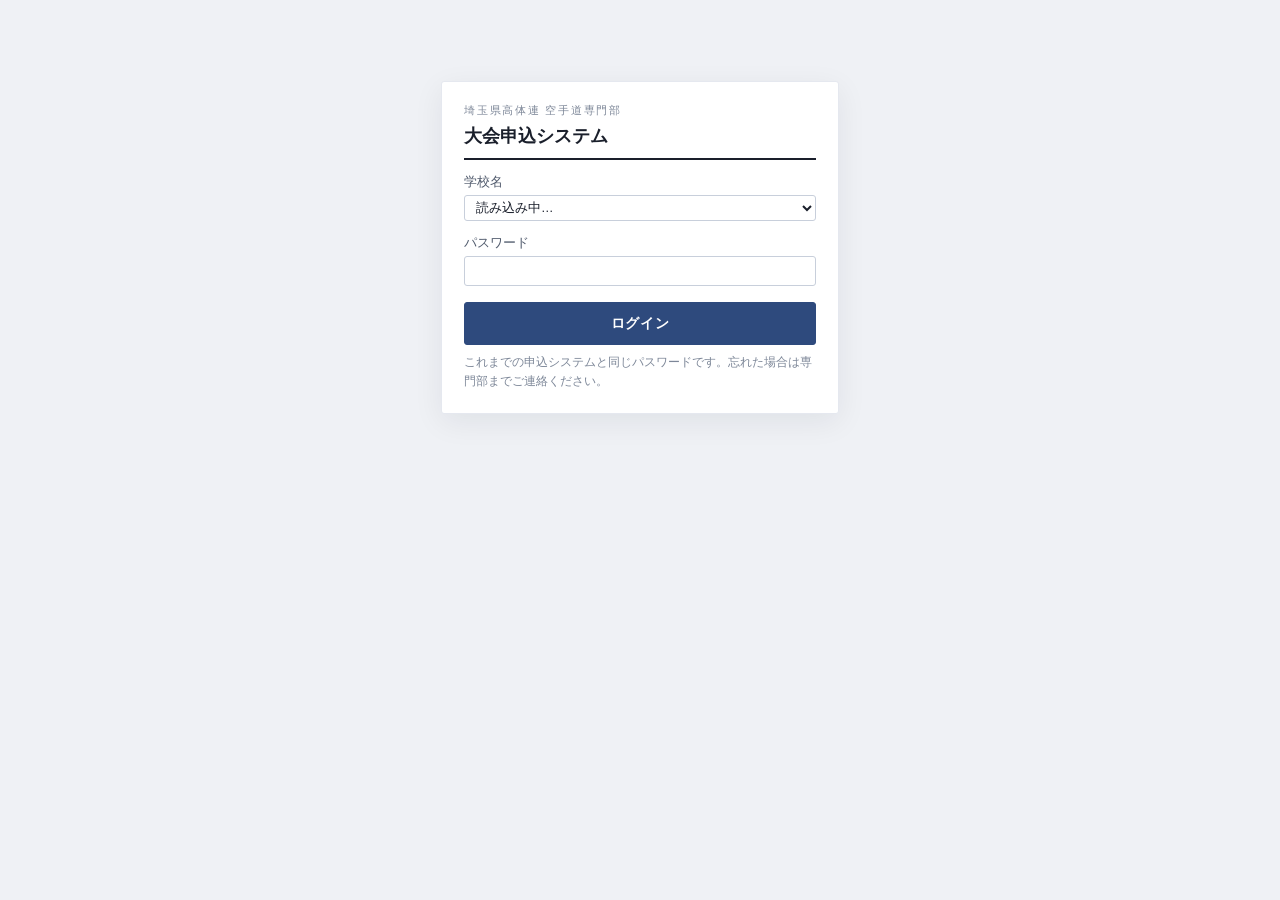
<file: server/entry/index.html>
<!DOCTYPE html>
<html lang="ja">
<head>
<meta charset="utf-8">
<meta name="viewport" content="width=device-width,initial-scale=1">
<title>大会申込システム</title>
<link rel="stylesheet" href="style.css">
</head>
<body>

<!-- ログイン -->
<div id="view-login" class="hidden">
  <div class="login-wrap">
    <div class="login-card">
      <p class="kicker">埼玉県高体連 空手道専門部</p>
      <h1>大会申込システム</h1>
      <label>学校名
        <select id="login-school"><option value="">読み込み中…</option></select>
      </label>
      <label>パスワード
        <input type="password" id="login-password" autocomplete="current-password">
      </label>
      <div id="login-error" class="errbox hidden"></div>
      <button id="btn-login" class="btn primary">ログイン</button>
      <p class="note">これまでの申込システムと同じパスワードです。忘れた場合は専門部までご連絡ください。</p>
    </div>
  </div>
</div>

<!-- 本体 -->
<div id="view-app" class="hidden">
<div class="wrap">

  <!-- 管理者が学校として入っているときだけ出す（取り違え防止） -->
  <div class="acting hidden" id="acting" role="status">
    管理者として <b id="acting-name"></b> の申込を操作しています。保存するとこの学校の申込が変わります。
  </div>

  <header class="top">
    <p class="kicker">大会申込システム ｜ 埼玉県高体連 空手道専門部</p>
    <h1 id="hd-title">—</h1>
    <div class="facts">
      <span>学校 <b id="hd-school"></b></span>
      <span class="due hidden" id="hd-due"></span>
      <a id="btn-menu" class="hidden">メニューに戻る</a>
      <a id="btn-logout">ログアウト</a>
    </div>
  </header>

  <!-- ログインのあとに選ぶ（大会申込／級位審査申込）。名簿と顧問は両方で同じものを使う -->
  <section id="tab-hub" class="hidden">
    <div class="hub">
      <button class="hub-card" data-mode="taikai">
        <span class="hub-kind">大会申込</span>
        <b class="hub-name" id="hub-taikai-name">—</b>
        <span class="hub-due" id="hub-taikai-due"></span>
      </button>
      <button class="hub-card" data-mode="shinsa">
        <span class="hub-kind">級位審査申込</span>
        <b class="hub-name" id="hub-shinsa-name">—</b>
        <span class="hub-due" id="hub-shinsa-due"></span>
      </button>
    </div>
    <section class="blk">
      <div class="blk-head"><h2>これからの締め切り</h2>
        <span class="aux">大会と級位審査の締め切りを近い順に</span></div>
      <div class="pane" style="margin-top:12px">
        <table class="grid dl"><tbody id="dl-list"></tbody></table>
        <div id="dl-none" class="offnote hidden">登録されている締め切りはありません。</div>
      </div>
    </section>
  </section>

  <nav class="steps hidden" id="tabs" aria-label="申込の手順">
    <button class="step" data-tab="advisors" data-modes="taikai shinsa"><span>1. 顧問登録</span><span class="st" id="st-adv">—</span></button>
    <button class="step" data-tab="members" data-modes="taikai shinsa"><span>2. 部員名簿</span><span class="st" id="st-mem">—</span></button>
    <button class="step" data-tab="entry" data-modes="taikai"><span>3. 大会エントリー</span><span class="st" id="st-ent">—</span></button>
    <button class="step" data-tab="form" data-modes="taikai"><span>4. 申込書</span><span class="st" id="st-form">—</span></button>
    <button class="step" data-tab="shinsa" data-modes="shinsa"><span>3. 審査申込</span><span class="st" id="st-shinsa">—</span></button>
    <button class="step" data-tab="sform" data-modes="shinsa"><span>4. 申込書・審査用紙</span><span class="st" id="st-sform">—</span></button>
  </nav>

  <!-- 1. 顧問 -->
  <section id="tab-advisors">
    <section class="blk">
      <div class="blk-head"><span class="no">1</span><h2>顧問登録</h2>
        <span class="aux">引率の○×は申込書に載ります</span></div>
      <div class="pane" style="margin-top:12px">
        <label style="display:block; font-size:12.5px; color:var(--ink-2)">校長名
          <input type="text" id="principal" style="width:16em; display:block; margin-top:3px"></label>
        <table class="grid" style="margin-top:10px" id="adv-table">
          <thead><tr><th>氏名</th><th style="width:9em">役割</th>
            <th style="width:4.5em">1日目</th><th style="width:4.5em">2日目</th><th></th></tr></thead>
          <tbody></tbody>
        </table>
        <button id="adv-add" class="addrow">＋ 顧問を追加</button>
      </div>
      <div id="adv-errors" class="errbox hidden"></div>
      <p><button id="adv-save" class="btn primary">顧問情報を保存</button> <span id="adv-msg" class="okmsg"></span></p>
    </section>
  </section>

  <!-- 2. 名簿 -->
  <section id="tab-members" class="hidden">
    <section class="blk">
      <div class="blk-head"><span class="no">2</span><h2>部員名簿</h2>
        <span class="aux">No. に数字を入れるとその順に並びます（空欄は学年・名前順）</span></div>
      <div class="pane" style="margin-top:12px">
        <table class="grid" id="mem-table">
          <thead><tr><th style="width:4em">No.</th><th>氏名</th><th style="width:6em">性別</th>
            <th style="width:5em">学年</th><th style="width:9em">生年月日</th><th style="width:8em">JKF番号</th><th></th></tr></thead>
          <tbody></tbody>
        </table>
        <button id="mem-add" class="addrow">＋ 部員を追加</button>
      </div>
      <div id="mem-errors" class="errbox hidden"></div>
      <p><button id="mem-save" class="btn primary">名簿を保存</button> <span id="mem-msg" class="okmsg"></span></p>
    </section>
  </section>

  <!-- 3. エントリー -->
  <section id="tab-entry" class="hidden">
    <div id="entry-none" class="hidden"><p class="notice">現在、受付中の大会はありません。</p></div>
    <div id="entry-body">

      <section class="blk">
        <div class="blk-head"><span class="no">3.1</span><h2>団体形</h2>
          <span class="aux" id="aux-tk"></span></div>
        <div class="duo">
          <div class="pane" id="pane-m_tk">
            <h3>男子
              <select class="wsel part" id="m-tk-part">
                <option value="yes">出場する</option><option value="no">出場しない</option>
              </select>
              <span class="cnt" id="cnt-m_tk"></span></h3>
            <div class="body"><table class="grid"><tbody id="tbl-m_tk"></tbody></table></div>
            <div class="offnote hidden">出場しない設定です。出場する場合は上で「出場する」を選んでください。</div>
          </div>
          <div class="pane" id="pane-w_tk">
            <h3>女子
              <select class="wsel part" id="w-tk-part">
                <option value="yes">出場する</option><option value="no">出場しない</option>
              </select>
              <span class="cnt" id="cnt-w_tk"></span></h3>
            <div class="body"><table class="grid"><tbody id="tbl-w_tk"></tbody></table></div>
            <div class="offnote hidden">出場しない設定です。出場する場合は上で「出場する」を選んでください。</div>
          </div>
        </div>
      </section>

      <section class="blk">
        <div class="blk-head"><span class="no">3.2</span><h2>団体組手</h2>
          <span class="aux" id="aux-tku"></span></div>
        <div class="duo">
          <div class="pane" id="pane-m_tku">
            <h3>男子
              <select class="wsel part" id="m-mode">
                <option value="5">5人制</option><option value="3">3人制</option><option value="none">出場しない</option>
              </select>
              <span class="cnt" id="cnt-m_tku"></span></h3>
            <div class="body"><table class="grid"><tbody id="tbl-m_tku"></tbody></table></div>
            <div class="offnote hidden">出場しない設定です。出場する場合は上で人数制を選んでください。</div>
          </div>
          <div class="pane" id="pane-w_tku">
            <h3>女子
              <select class="wsel part" id="w-mode">
                <option value="5">5人制</option><option value="3">3人制</option><option value="none">出場しない</option>
              </select>
              <span class="cnt" id="cnt-w_tku"></span></h3>
            <div class="body"><table class="grid"><tbody id="tbl-w_tku"></tbody></table></div>
            <div class="offnote hidden">出場しない設定です。出場する場合は上で人数制を選んでください。</div>
          </div>
        </div>
      </section>

      <section class="blk">
        <div class="blk-head"><span class="no">3.3</span><h2>個人形</h2>
          <span class="aux" id="aux-k"></span></div>
        <div class="duo">
          <div class="pane">
            <h3>男子 <span class="cnt" id="cnt-m_k"></span></h3>
            <table class="grid ind">
              <thead><tr><th>選手</th><th style="width:7em">区分</th><th style="width:5.5em">順位</th><th></th></tr></thead>
              <tbody id="tbl-m_k"></tbody>
            </table>
            <button class="addrow add-ind" data-target="m_k">＋ 選手を追加</button>
          </div>
          <div class="pane">
            <h3>女子 <span class="cnt" id="cnt-w_k"></span></h3>
            <table class="grid ind">
              <thead><tr><th>選手</th><th style="width:7em">区分</th><th style="width:5.5em">順位</th><th></th></tr></thead>
              <tbody id="tbl-w_k"></tbody>
            </table>
            <button class="addrow add-ind" data-target="w_k">＋ 選手を追加</button>
          </div>
        </div>
        <p class="hint">「正」には<b>校内の優先順位</b>を1から順に入れます（1・2・3…）。「シード」には<b>県大会でのシード順位</b>を入れます。「補」に順位は書きません（自動で入力できなくなります）。</p>
      </section>

      <section class="blk">
        <div class="blk-head"><span class="no">3.4</span><h2>個人組手（階級別）</h2>
          <span class="aux">出る選手を1行ずつ。階級ごとの人数は上のチップで確認</span></div>
        <div class="duo">
          <div class="pane">
            <h3>男子 <span class="cnt" id="cnt-m_ku"></span></h3>
            <div class="classes" id="chips-m"></div>
            <table class="grid ku">
              <thead><tr><th>選手</th><th class="wcol" style="width:6.8em">階級</th><th style="width:6.6em">区分</th><th style="width:5.5em">順位</th><th></th></tr></thead>
              <tbody id="tbl-m_ku"></tbody>
            </table>
            <button class="addrow add-ku" data-target="m_ku">＋ 選手を追加</button>
          </div>
          <div class="pane">
            <h3>女子 <span class="cnt" id="cnt-w_ku"></span></h3>
            <div class="classes" id="chips-w"></div>
            <table class="grid ku">
              <thead><tr><th>選手</th><th class="wcol" style="width:6.8em">階級</th><th style="width:6.6em">区分</th><th style="width:5.5em">順位</th><th></th></tr></thead>
              <tbody id="tbl-w_ku"></tbody>
            </table>
            <button class="addrow add-ku" data-target="w_ku">＋ 選手を追加</button>
          </div>
        </div>
        <p class="hint">「正」には<b>校内の優先順位</b>を1から順に入れます（1・2・3…）。「シード」には<b>県大会でのシード順位</b>を入れます。「補」に順位は書きません（自動で入力できなくなります）。</p>
      </section>

      <div id="entry-errors" class="errbox hidden"></div>
      <div id="entry-warn" class="notice hidden"></div>
    </div>
  </section>

  <!-- 4. 申込書 -->
  <section id="tab-form" class="hidden">
    <section class="blk">
      <div class="blk-head"><span class="no">4.1</span><h2>申込書をつくる</h2></div>
      <div class="pane" style="margin-top:12px">
        <p style="margin:4px 0 10px">いま保存されている名簿とエントリーの内容で、正式の様式（Excel）を作ります。</p>
        <p style="margin:0 0 6px"><a class="btn primary" href="api.php?action=download_form">申込書をダウンロード</a></p>
        <p class="hint">内容がおかしい場合は「3. 大会エントリー」が保存済みか確認してください。</p>
      </div>
    </section>

    <section class="blk">
      <div class="blk-head"><span class="no">4.2</span><h2>押印して提出</h2>
        <span class="aux" id="up-limit"></span></div>
      <div class="pane" style="margin-top:12px">
        <p style="margin:4px 0 10px">ダウンロードした申込書を印刷し、<b>校長印を押したもの</b>を
          <b>PDF</b> にして、ここへ提出してください。</p>
        <div class="uprow">
          <input type="file" id="up-file" accept=".pdf,application/pdf">
          <button class="btn primary" id="up-send" disabled>提出する</button>
          <span id="up-msg" class="okmsg"></span>
        </div>
        <details class="howto">
          <summary>スマートフォンでPDFにするには</summary>
          <p><b>iPhone</b> …「メモ」アプリで新しいメモを作る → カメラのマーク →
            <b>「書類をスキャン」</b> → 申込書を撮る → 「保存」 → 共有 → 「ファイルに保存」</p>
          <p><b>Android</b> … Google ドライブアプリの <b>＋</b> → <b>「スキャン」</b> →
            申込書を撮る → 保存</p>
          <p>学校の複合機でスキャンしたPDFでも構いません。
            <b>どうしてもPDFにできない場合は、加村までメールをください。</b></p>
          <p class="howto-warn">⚠ <b>申込書が2ページある方は、続けて下もお読みください。</b>
            エントリーが22名を超えると2ページになります（22名以下の学校は上の手順だけで終わりです）。</p>
          <p><b>2ページある場合</b> … 上の手順の途中、<b>1ページ目を撮ったら、続けて2ページ目も撮ります</b>
            （iPhone はそのまま次のページを撮る／Android は <b>＋</b> でページを追加）。
            <b>続けて撮ったページは、そのまま1つのPDFにまとまります。</b></p>
          <p>ページごとに分けて撮ってしまった場合、あとから1つにまとめるのは
            スマートフォンでは難しいので、<b>撮り直すのがいちばん早いです。</b></p>
        </details>
        <p class="hint"><b>申込書が2ページになる場合は、1つのPDFにまとめてください</b>
          （エントリーが22名を超えると2ページになります）。写真（JPG・PNG）は受け付けません。
          あとから何度でも出し直せます（いちばん新しいものを提出物として扱います）。</p>
      </div>
      <div id="up-errors" class="errbox hidden"></div>

      <div class="pane" style="margin-top:12px">
        <h3>提出したもの <span class="cnt" id="up-count"></span></h3>
        <table class="grid uplist"><tbody id="up-list"></tbody></table>
        <div id="up-none" class="offnote">まだ提出されていません。</div>
      </div>
    </section>
  </section>

  <!-- 3. 級位審査の申込 -->
  <section id="tab-shinsa" class="hidden">
    <div id="sh-none" class="hidden"><p class="notice">現在、受付中の級位審査はありません。</p></div>
    <div id="sh-body">
      <section class="blk">
        <div class="blk-head"><span class="no">3</span><h2>審査を受ける部員</h2>
          <span class="aux" id="sh-aux"></span></div>
        <div id="sh-locked" class="notice hidden"></div>
        <div class="pane" style="margin-top:12px">
          <div class="tscroll">
          <table class="grid shinsa">
            <thead><tr><th style="width:2.6em">No.</th><th style="width:13em">氏名</th><th>区分</th>
              <th style="width:6em">現在の級</th><th style="width:11.5em">演武する形</th>
              <th style="width:10em">通算修業期間</th><th style="width:5.5em"></th></tr></thead>
            <tbody id="sh-table"></tbody>
          </table>
          </div>
          <button id="sh-add" class="addrow">＋ 部員を追加</button>
          <span class="cnt" id="sh-count"></span>
        </div>
        <p class="hint">氏名は「2. 部員名簿」から選びます。<b>JKF 番号（全空連会員番号）</b>が名簿に無い部員は受審できません。
          並び順がそのまま申込書の No. になります（審査は各校の 1 番どうし、2 番どうし…の順で組手をします）。</p>
        <p class="hint" id="sh-lc-hint"></p>
        <div id="sh-errors" class="errbox hidden"></div>
        <p><button id="sh-save" class="btn primary">申込を保存</button>
          <span id="sh-dirty" class="aux"></span> <span id="sh-msg" class="okmsg"></span></p>
      </section>
    </div>
  </section>

  <!-- 4. 級位審査の申込書と審査用紙 -->
  <section id="tab-sform" class="hidden">
    <div id="sf-none" class="hidden"><p class="notice">現在、受付中の級位審査はありません。</p></div>
    <div id="sf-body">
      <section class="blk">
        <div class="blk-head"><span class="no">4.1</span><h2>申込書（校長印を押して提出）</h2></div>
        <div class="pane" style="margin-top:12px">
          <p style="margin:4px 0 10px">保存した申込の内容で、審査部会の様式（Excel）を作ります。
            印刷して<b>校長印（職印）</b>を押し、審査部会へ提出してください。</p>
          <p style="margin:0 0 6px" id="sf-forms"></p>
          <p class="hint">引率顧問名の欄は、当日来られる顧問の名前を手で書いてください。</p>
        </div>
      </section>
      <section class="blk">
        <div class="blk-head"><span class="no">4.2</span><h2>審査用紙（当日持っていく）</h2></div>
        <div class="pane" style="margin-top:12px">
          <p style="margin:4px 0 10px">1 人につき <b>3 枚</b>（審査員 3 人ぶん）を印刷します。
            氏名・学校・学年・現在の級・形が入った状態で出ます。</p>
          <p style="margin:0 0 6px"><a class="btn primary" id="sf-sheets" href="shinsa_print.html" target="_blank" rel="noopener">審査用紙を印刷する</a>
            <span class="aux" id="sf-sheets-count"></span></p>
          <p class="hint" id="sf-no-hint"></p>
        </div>
      </section>
      <section class="blk" id="rc-sec">
        <div class="blk-head"><span class="no">4.3</span><h2>領収書（審査のあと）</h2>
          <span class="aux" id="rc-aux"></span></div>
        <div id="rc-off" class="pane" style="margin-top:12px">
          <p class="offnote" style="margin:0">審査が終わると、審査部会がここから領収書を出せるようにします。</p>
        </div>
        <div id="rc-on" class="pane hidden" style="margin-top:12px">
          <p style="margin:4px 0 10px">審査の結果に合わせて、1 人ずつ選んでください。
            <b>合格は <span id="rc-pass"></span> 円、不合格は <span id="rc-fail"></span> 円</b>の領収書になります。
            欠席の人には出しません（形講習・レベルチェックは無料なので、ここには出ません）。</p>
          <table class="grid" style="max-width:560px">
            <thead><tr><th>氏名</th><th style="width:7em">区分</th><th style="width:15em">結果</th></tr></thead>
            <tbody id="rc-table"></tbody>
          </table>
          <div id="rc-errors" class="errbox hidden"></div>
          <p style="margin-top:12px"><button class="btn primary" id="rc-print">保存して領収書を印刷する</button>
            <span class="aux" id="rc-count"></span> <span id="rc-msg" class="okmsg"></span></p>
          <p class="hint">印刷した領収書は、切り離して本人に渡してください（A4 1 枚に 2 人分）。選び直して何度でも刷れます。</p>
        </div>
      </section>
    </div>
  </section>

</div>

<!-- 保存バー（エントリータブでだけ表示） -->
<div class="savebar hidden" id="savebar">
  <div class="in">
    <span class="dirty clean" id="dirty"><span class="dot"></span><span id="dirty-text">保存済み</span></span>
    <span class="sp"></span>
    <button class="btn" id="entry-discard">変更を破棄</button>
    <button class="btn primary" id="entry-save">エントリーを保存（全員分）</button>
  </div>
</div>
</div>

<script src="app.js"></script>
</body>
</html>
</file>
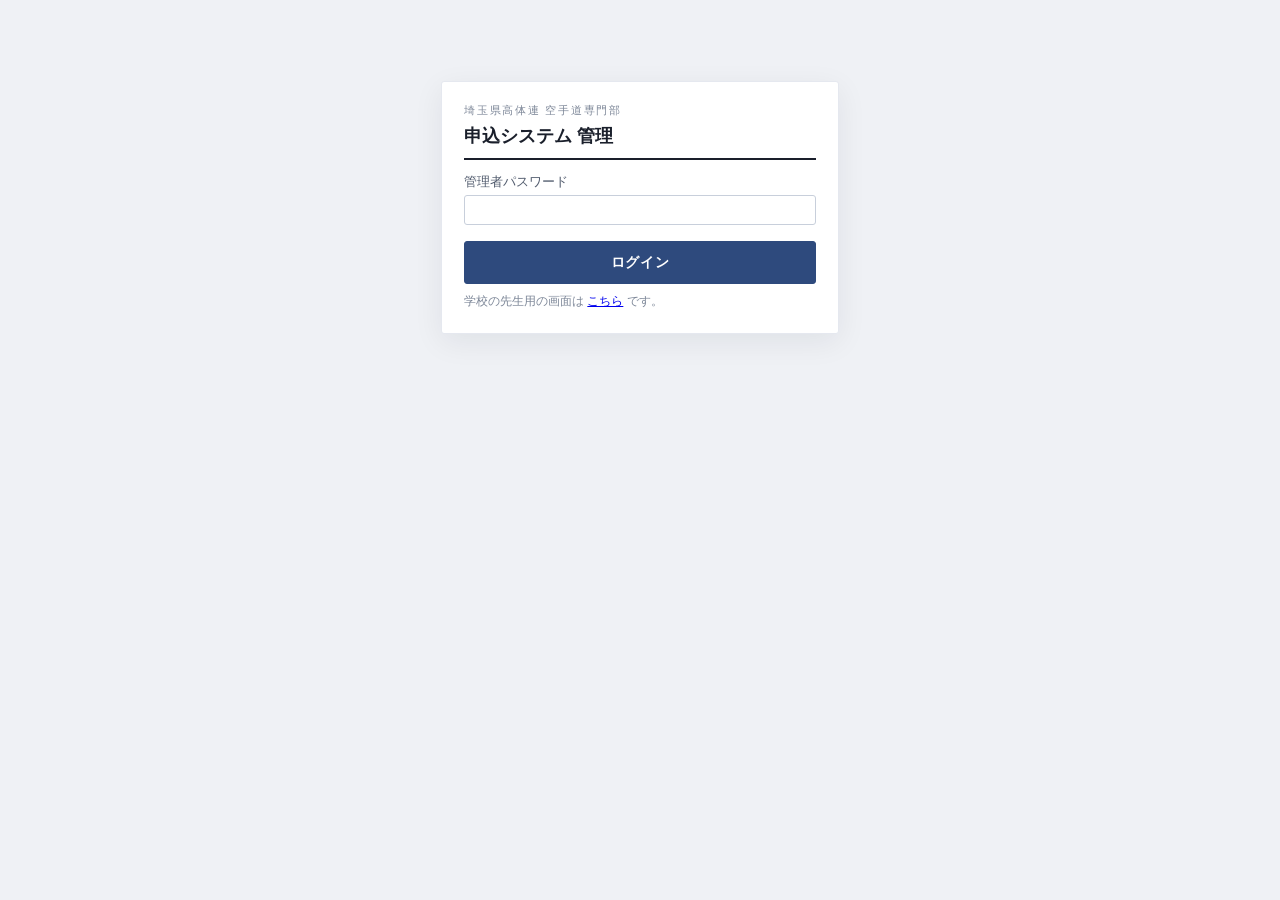
<file: server/entry/admin.html>
<!DOCTYPE html>
<html lang="ja">
<head>
<meta charset="utf-8">
<meta name="viewport" content="width=device-width,initial-scale=1">
<title>大会申込システム 管理</title>
<link rel="stylesheet" href="style.css">
<style>
  /* 管理画面だけの追加。学校側の規格（style.css）に乗せる */
  .sum { display:flex; gap:10px; flex-wrap:wrap; margin:12px 0 0; }
  .card-n { flex:1 1 150px; background:var(--surface); border:1px solid var(--line-soft);
            border-left:3px solid var(--accent); border-radius:var(--radius); padding:7px 11px; }
  .card-n .lbl { font-size:11.5px; color:var(--ink-3); letter-spacing:.06em; }
  .card-n .v { font-size:21px; font-weight:600; line-height:1.3; }
  .card-n .v small { font-size:12px; font-weight:normal; color:var(--ink-3); margin-left:3px; }

  table.st { width:100%; border-collapse:collapse; margin-top:10px; font-size:13px; }
  table.st th, table.st td { border-bottom:1px solid var(--line-soft); padding:4px 7px; text-align:left; }
  table.st thead th { background:var(--surface-2); font-size:11.5px; color:var(--ink-3);
                      letter-spacing:.06em; border-bottom:1px solid var(--line); white-space:nowrap; }
  table.st td.c, table.st th.c { text-align:center; }
  /* 学校名はダブルクリックでその学校として入れる（登録の訂正用） */
  table.st td.act-as { cursor:pointer; user-select:none; }
  table.st td.act-as:hover { color:var(--accent); text-decoration:underline;
    text-underline-offset:3px; }
  table.st tbody tr:hover { background:var(--surface-2); }
  tr.none td { color:var(--ink-3); }
  .tag { display:inline-block; font-size:11px; padding:0 7px; border-radius:999px;
         border:1px solid var(--line-soft); background:var(--surface-2); color:var(--ink-3); }
  .tag.on { background:var(--ok-bg); color:var(--ok); border-color:transparent; }
  .tag.no { background:var(--error-bg); color:var(--error); border-color:transparent; }
  .zero { color:var(--ink-3); }
  .tblwrap { overflow-x:auto; }
  .dl { display:grid; grid-template-columns:1fr 1fr; gap:10px; margin-top:12px; }
  @media (max-width:760px){ .dl { grid-template-columns:1fr; } }
  .dl .item { background:var(--surface); border:1px solid var(--line-soft);
              border-radius:var(--radius); padding:10px 12px; }
  .dl .item h4 { margin:0 0 3px; font-size:13.5px; }
  .dl .item p { margin:0 0 8px; font-size:12.5px; color:var(--ink-3); }
  .rowform { display:flex; gap:8px; align-items:center; flex-wrap:wrap; margin-top:6px; }
  .rowform input, .rowform select { width:auto; }
  .fl { display:inline-flex; align-items:center; gap:1px; white-space:nowrap; }
  .fl + .fl { margin-left:8px; }
  .del-grp { padding:3px 12px; font-size:12.5px; }
</style>
</head>
<body>

<div id="view-login" class="hidden">
  <div class="login-wrap">
    <div class="login-card">
      <p class="kicker">埼玉県高体連 空手道専門部</p>
      <h1>申込システム 管理</h1>
      <label>管理者パスワード
        <input type="password" id="pw" autocomplete="current-password">
      </label>
      <div id="login-error" class="errbox hidden"></div>
      <button id="btn-login" class="btn primary">ログイン</button>
      <p class="note">学校の先生用の画面は <a href="./">こちら</a> です。</p>
    </div>
  </div>
</div>

<div id="view-app" class="hidden">
<div class="wrap">
  <header class="top">
    <p class="kicker">大会申込システム ｜ 管理（専門部）</p>
    <h1 id="hd-title">—</h1>
    <div class="facts">
      <span class="due hidden" id="hd-due"></span>
      <a id="btn-logout">ログアウト</a>
    </div>
  </header>

  <nav class="steps" id="tabs">
    <button class="step" data-tab="status" aria-current="page"><span>受付状況</span></button>
    <button class="step" data-tab="uploads"><span>提出書類</span><span class="st" id="st-up">—</span></button>
    <button class="step" data-tab="export"><span>データ出力</span></button>
    <button class="step" data-tab="settings"><span>大会設定</span></button>
    <button class="step" data-tab="mail"><span>メール</span><span class="st" id="st-mail">—</span></button>
    <button class="step" data-tab="accounts"><span>アカウント</span></button>
  </nav>

  <div id="weak" class="notice hidden">
    管理者パスワードが以前のまま（暗号化されていない状態）です。「大会設定」タブで変更してください。
  </div>

  <!-- 受付状況 -->
  <section id="tab-status">
    <section class="blk">
      <div class="blk-head"><h2>受付状況</h2>
        <span class="aux"><label class="inline" style="margin:0"><input type="checkbox" id="only-none" style="width:auto"> エントリー未入力の学校だけ</label></span>
      </div>
      <div class="sum" id="sum"></div>
      <div class="tblwrap">
        <table class="st" id="st-table">
          <thead><tr>
            <th>学校</th><th class="c">顧問</th><th class="c">部員</th>
            <th class="c">団体形<br>男/女</th><th class="c">団体組手<br>男/女</th>
            <th class="c">個人形<br>男/女</th><th class="c">個人組手<br>男/女</th>
            <th class="c">エントリー</th>
          </tr></thead>
          <tbody></tbody>
        </table>
      </div>
      <p class="hint">数字は人数です。団体組手の「3」「5」は人数制、「—」は出場しない設定。
        学校名を<b>ダブルクリック</b>すると、その学校として申込画面に入って登録を直せます（別のタブで開きます）。</p>
    </section>
  </section>

  <!-- 提出書類 -->
  <section id="tab-uploads" class="hidden">
    <section class="blk">
      <div class="blk-head"><h2>押印済み申込書</h2>
        <span class="aux"><label class="inline" style="margin:0"><input type="checkbox" id="only-noup"
          style="width:auto"> 未提出の学校だけ</label></span>
      </div>
      <div class="sum" id="up-sum"></div>
      <p style="margin:12px 0 0">
        <a class="btn primary" href="admin_api.php?action=admin_download_zip">最新のぶんをまとめて（ZIP）</a>
        <a class="btn" href="admin_api.php?action=admin_download_zip&amp;all=1">出し直しも含めて全部（ZIP）</a>
      </p>
      <div class="tblwrap">
        <table class="st" id="up-table">
          <thead><tr><th>学校</th><th class="c">提出</th><th>いちばん新しい提出</th><th>取り出す</th></tr></thead>
          <tbody></tbody>
        </table>
      </div>
      <p class="hint">提出物は公開フォルダの外（<span class="num">~/entry_data/uploads/</span>）に置かれ、
        この画面からだけ取り出せます。学校が出し直した場合は<b>いちばん新しいもの</b>が提出物です
        （古いものも残るので、×で消せます）。</p>
      <div id="up-errors" class="errbox hidden"></div>
    </section>

    <section class="blk">
      <div class="blk-head"><h2>たまったものの整理</h2>
        <span class="aux">年度（4月始まり）ごとにまとめて消せます</span></div>
      <p class="hint" style="margin:10px 0 0">
        大会IDは毎年おなじなので、年度で分けています。<b>消す前に上の「まとめて（ZIP）」で
        手元に保存してください。</b>消したものは戻せません
        （いつ何件消したかの記録だけ <span class="num">~/entry_data/uploads_deleted.log</span> に残ります）。</p>
      <div class="tblwrap">
        <table class="st" id="grp-table">
          <thead><tr><th>年度</th><th>大会</th><th class="c">学校</th><th class="c">件数</th>
            <th class="c">大きさ</th><th>最後の提出</th><th></th></tr></thead>
          <tbody></tbody>
        </table>
      </div>
      <div id="grp-errors" class="errbox hidden"></div>
      <p><span id="grp-msg" class="okmsg"></span></p>
    </section>
  </section>

  <!-- データ出力 -->
  <section id="tab-export" class="hidden">
    <section class="blk">
      <div class="blk-head"><h2>データ出力</h2>
        <span class="aux">Excelでそのまま開けます（BOM付きUTF-8のCSV）</span></div>
      <div class="dl">
        <div class="item"><h4>参加校一覧（Excel）</h4>
          <p>例年の様式そのまま。行＝学校・列＝種目で、団体は○、個人は人数と別枠シードの2列。
             合計行は開いた時点で計算されます。</p>
          <a class="btn primary" href="admin_api.php?action=export&kind=schoollist">ダウンロード</a></div>
        <div class="item"><h4>顧問出欠（Excel）</h4>
          <p>例年の「顧問出欠」の形（通番・学校名・顧問名・<b>役割</b>・1日目・2日目を左右2列、計・総計つき）。
             A4縦1枚で印刷できます。CSV は本部ハブの審判の割り振りに読ませる用です。</p>
          <a class="btn primary" href="admin_api.php?action=export&kind=advisors_xlsx">Excel</a>
          <a class="btn" href="admin_api.php?action=export&kind=advisors">CSV</a></div>
        <div class="item"><h4>計量チェック表（Excel）</h4>
          <p>個人組手の<b>階級ごとに1枚</b>（学校番号順・補欠も「補」で載せる）。計量の○・体重・備考を書き込む欄つき。
             先頭の「一覧」で階級ごとの人数と<b>計量済みの数</b>が数え直されます。</p>
          <a class="btn primary" href="admin_api.php?action=export&kind=weigh">ダウンロード</a></div>
        <div class="item"><h4>タイマー用 選手名簿（CSV）</h4>
          <p>団体組手の登録選手（補欠含む）。タイマーの <span class="num">team_roster.csv</span> として置くだけで使えます。</p>
          <a class="btn" href="admin_api.php?action=export&kind=roster_m">男子</a>
          <a class="btn" href="admin_api.php?action=export&kind=roster_w">女子</a></div>
        <div class="item"><h4>抽選用データ（JSON）</h4>
          <p>組合せ抽選に渡す候補一式。種目・階級ごとの<b>シード選手（順位順）</b>と
             <b>学校別の出場選手（番手順）</b>、団体戦は<b>学校ごとのチームのメンバー（補欠を含む）</b>。
             ふだんは「抽選会準備」が自動で取るので、押さなくて大丈夫です。</p>
          <a class="btn" href="admin_api.php?action=export&kind=draw">ダウンロード</a></div>
      </div>
      <div class="pane" style="margin-top:14px">
        <h3>組合せ抽選（抽選会の準備）</h3>
        <p style="margin:0 0 8px">エントリー締切後、<b>手元のパソコンで「抽選会準備」をダブルクリックするだけ</b>です
          （karate-timer-system フォルダの <span class="num">抽選会準備.bat</span>。
          この画面の管理者パスワードを聞かれます）。全種目のトーナメント盤面が自動で生成され、
          下の一覧ページにそろいます。</p>
        <p style="margin:0 0 6px">
          <a class="btn primary" href="../draw/t/" target="_blank">組合せの盤面一覧をひらく</a></p>
        <p class="hint" style="margin:0">盤面の一覧にはBASIC認証（drawのパスワード）が掛かっています。
          組合せの規則（表の形・シード位置）は手元のPythonだけが持ち、サーバーには置かない決まりです。
          上の「抽選用データ」は、候補を手で直してから流し直したいとき用です。
          抽選会準備と同時に、大会運営に送る<b>山組（空欄）</b>の Excel が手元の
          「ドキュメント\空手_山組と組合せ」にできます。</p>
      </div>
    </section>
  </section>

  <!-- 大会設定 -->
  <section id="tab-settings" class="hidden">
    <section class="blk">
      <div class="blk-head"><h2>受付中の大会</h2>
        <span class="aux">ここで選んだ大会が、先生方の画面に出ます</span></div>
      <div class="pane" style="margin-top:12px">
        <div class="rowform">
          <select id="set-tid" style="min-width:22em"></select>
          <label class="inline" style="margin:0">締切
            <input type="text" id="set-deadline" class="num" placeholder="2026-09-25" size="12"></label>
          <button class="btn primary" id="set-save">保存</button>
          <span id="set-msg" class="okmsg"></span>
        </div>
        <p class="hint">締切を入れると、先生方の画面に「あと○日」と出ます。空欄なら表示しません。</p>
      </div>
      <div id="set-errors" class="errbox hidden"></div>
    </section>
    <section class="blk">
      <div class="blk-head"><h2>人数制限</h2>
        <span class="aux">大会ごとに決められます</span></div>
      <div class="pane" style="margin-top:12px">
        <div class="rowform">
          <select id="lim-tid" style="min-width:22em"></select>
        </div>
        <div class="tblwrap" style="margin-top:10px">
          <table class="st" id="lim-table">
            <thead><tr><th>種目</th><th class="c">正（最少）</th><th class="c">正（最多）</th><th class="c">補欠</th></tr></thead>
            <tbody></tbody>
          </table>
        </div>
        <div class="rowform" style="margin-top:10px">
          <button class="btn primary" id="lim-save">保存</button>
          <span id="lim-msg" class="okmsg"></span>
        </div>
        <p class="hint">保存すると、先生方のエントリー画面の「正」「補」の欄がこの数だけ出ます。
          「最少」は団体組手だけで使い、先生方の画面に「正3〜5名」のように出ます。
          <b>すでに保存されている内容は消えません。</b>ただし数を<b>減らした</b>場合、
          はみ出した選手は画面から見えなくなり、その学校が次に保存したときに外れます。</p>
      </div>
      <div id="lim-errors" class="errbox hidden"></div>
    </section>
    <section class="blk">
      <div class="blk-head"><h2>年間の締め切り</h2>
        <span class="aux">年度末に、次の年度の大会の締め切りをまとめて入れます</span></div>
      <div class="pane" style="margin-top:12px">
        <div class="tblwrap">
          <table class="st" id="dl-table">
            <thead><tr><th>大会</th><th>申込の締め切り</th><th class="c">受付</th></tr></thead>
            <tbody></tbody>
          </table>
        </div>
        <div class="rowform" style="margin-top:10px">
          <button class="btn primary" id="dl-save">締め切りを保存</button>
          <span id="dl-msg" class="okmsg"></span>
        </div>
        <p class="hint">先生方がログインしたあとのメニューに、級位審査の締め切りと一緒に「これからの締め切り」として近い順に出ます
          （過ぎたものは出ません）。受付を始める大会は、上の「受付中の大会」で選びます。
          級位審査の回と締め切りは、<a href="shinsa_admin.html" target="_blank" rel="noopener">級位審査の管理画面</a>で入れます。</p>
      </div>
      <div id="dl-errors" class="errbox hidden"></div>
    </section>
    <section class="blk">
      <div class="blk-head"><h2>級位審査の管理画面</h2>
        <span class="aux">審査担当の先生に渡すパスワード</span></div>
      <div class="pane" style="margin-top:12px">
        <p style="margin:4px 0 8px">審査の回の登録・受審番号・当日用の Excel・領収書は
          <a href="shinsa_admin.html" target="_blank" rel="noopener">級位審査の管理画面</a> で行います
          （この管理画面にログインしていれば、パスワードなしで入れます）。
          <span class="tag" id="sh-pw-state">—</span></p>
        <div class="rowform">
          <input type="password" id="sh-pw" placeholder="新しいパスワード（8文字以上）" size="28">
          <button class="btn" id="sh-pw-save">決める</button>
          <span id="sh-pw-msg" class="okmsg"></span>
        </div>
        <p class="hint">審査担当の先生は、このパスワードで級位審査の管理画面だけに入れます（大会の申込は見えません）。</p>
      </div>
      <div id="sh-pw-errors" class="errbox hidden"></div>
    </section>
    <section class="blk">
      <div class="blk-head"><h2>管理者パスワード</h2></div>
      <div class="pane" style="margin-top:12px">
        <div class="rowform">
          <input type="password" id="adm-pw" placeholder="新しいパスワード（8文字以上）" size="28">
          <button class="btn" id="adm-save">変更</button>
          <span id="adm-msg" class="okmsg"></span>
        </div>
        <p class="hint">変更すると暗号化して保存されます（元のパスワードは残りません）。</p>
      </div>
      <div id="adm-errors" class="errbox hidden"></div>
    </section>
  </section>

  <!-- 締め切りの確認メール -->
  <section id="tab-mail" class="hidden">
    <section class="blk">
      <div class="blk-head"><h2>送る予定</h2>
        <span class="aux" id="ml-aux"></span></div>
      <div class="pane" style="margin-top:12px">
        <div class="tblwrap">
          <table class="st">
            <thead><tr><th>締め切り</th><th></th><th>送る日</th><th>状態</th></tr></thead>
            <tbody id="ml-plan"></tbody>
          </table>
        </div>
        <div id="ml-plan-none" class="offnote hidden">これからの締め切りはありません（「大会設定」の年間の締め切りと、級位審査の管理画面で入れます）。</div>
        <div class="rowform" style="margin-top:10px">
          <button class="btn" id="ml-test">試しに 1 通送る（返信先へ）</button>
          <button class="btn" id="ml-run">送る日が来たものを、いま送る</button>
          <span id="ml-msg" class="okmsg"></span>
        </div>
        <p class="hint">締め切りの <b id="ml-days"></b> 日前に、アドレスの入っているすべての学校へ自動で送ります（受付中のものだけ。同じ締め切りには 1 回だけ）。
          自動で送るには、さくらのコントロールパネルで「スクリプト設定（CRON）」に 1 行入れます（手順は配備の手順書）。</p>
        <pre id="ml-preview" class="howto hidden" style="white-space:pre-wrap; padding:10px 12px; margin-top:10px"></pre>
      </div>
      <div id="ml-errors" class="errbox hidden"></div>
    </section>

    <section class="blk">
      <div class="blk-head"><h2>送り主と文面</h2></div>
      <div class="pane" style="margin-top:12px">
        <div class="rowform"><label class="aux" style="width:7em">送り主</label>
          <input type="text" id="ml-from" size="34" placeholder="例: info@saitamahs-karate.sakura.ne.jp"></div>
        <div class="rowform"><label class="aux" style="width:7em">返信先</label>
          <input type="text" id="ml-reply" size="34" placeholder="返事を受け取るアドレス"></div>
        <div class="rowform"><label class="aux" style="width:7em">名前（署名）</label>
          <input type="text" id="ml-sign" size="34"></div>
        <div class="rowform"><label class="aux" style="width:7em">申込のページ</label>
          <input type="text" id="ml-url" size="44"></div>
        <div class="rowform" style="margin-top:10px">
          <button class="btn primary" id="ml-set-save">保存</button>
          <span id="ml-set-msg" class="okmsg"></span>
        </div>
        <p class="hint">送り主は、さくらで作ったこのドメインのアドレスにしてください（ほかのドメインを名乗ると迷惑メールに入りやすくなります）。
          先生方の返事は返信先に届きます。</p>
      </div>
      <div id="ml-set-errors" class="errbox hidden"></div>
    </section>

    <section class="blk">
      <div class="blk-head"><h2>学校のアドレス</h2>
        <span class="aux" id="ml-count"></span></div>
      <div class="pane" style="margin-top:12px">
        <details class="howto">
          <summary>まとめて貼り付ける（Excel から 2 列をコピー）</summary>
          <p>「学校名」と「アドレス」の 2 列をそのまま貼り付けて「表に入れる」を押します。
            学校名は下の表の名前と同じものだけ入ります。1 校に何人でも（同じ学校を何行でも）。</p>
          <p><textarea id="ml-paste" rows="5" style="width:100%; font:inherit"></textarea></p>
          <p><button class="btn" id="ml-paste-go">表に入れる</button> <span id="ml-paste-msg" class="aux"></span></p>
        </details>
        <div class="tblwrap">
          <table class="st">
            <thead><tr><th>学校</th><th>アドレス（何人でも。「,」で区切る）</th></tr></thead>
            <tbody id="ml-emails"></tbody>
          </table>
        </div>
        <div class="rowform" style="margin-top:10px">
          <button class="btn primary" id="ml-emails-save">アドレスを保存</button>
          <span id="ml-emails-msg" class="okmsg"></span>
        </div>
      </div>
      <div id="ml-emails-errors" class="errbox hidden"></div>
    </section>
  </section>

  <!-- アカウント -->
  <section id="tab-accounts" class="hidden">
    <section class="blk">
      <div class="blk-head"><h2>学校アカウント</h2>
        <span class="aux">パスワードを忘れた学校への対応</span></div>
      <p class="hint">パスワードは暗号化して保存しているため、いまの値を見ることはできません。
        新しいものを決めて、その場で学校へ伝えてください。</p>
      <div class="tblwrap">
        <table class="st" id="acc-table">
          <thead><tr><th>学校</th><th>校長</th><th class="c">顧問</th><th>新しいパスワード</th><th></th></tr></thead>
          <tbody></tbody>
        </table>
      </div>
      <div id="acc-errors" class="errbox hidden"></div>
    </section>
  </section>
</div>
</div>

<script>
"use strict";
const $ = (s) => document.querySelector(s);
const $$ = (s, r) => Array.from((r || document).querySelectorAll(s));
let A = null;

async function api(action, data) {
  const res = await fetch(data === undefined ? `admin_api.php?action=${action}` : "admin_api.php", {
    method: data === undefined ? "GET" : "POST",
    headers: data === undefined ? {} : { "Content-Type": "application/json", "X-Entry-Api": "1" },
    body: data === undefined ? undefined : JSON.stringify({ action, ...data }),
  });
  let b = null;
  try { b = await res.json(); } catch {}
  if (!b) throw new Error(`サーバーから読めない応答（HTTP ${res.status}）`);
  return b;
}

function esc(s) {
  return String(s ?? "").replace(/[&<>"']/g, (c) =>
    ({ "&": "&amp;", "<": "&lt;", ">": "&gt;", '"': "&quot;", "'": "&#39;" }[c]));
}

function showErrors(sel, body) {
  const box = $(sel);
  const msgs = body.errors || (body.error ? [body.error] : []);
  if (msgs.length) { box.textContent = msgs.map((m) => "・" + m).join("\n"); box.classList.remove("hidden"); }
  else box.classList.add("hidden");
  return msgs.length > 0;
}

function flash(sel, t) { const e = $(sel); e.textContent = t; setTimeout(() => { e.textContent = ""; }, 4000); }

async function load() {
  const b = await api("admin_state");
  if (!b.ok) { $("#view-login").classList.remove("hidden"); $("#view-app").classList.add("hidden"); return; }
  A = b;
  $("#view-login").classList.add("hidden");
  $("#view-app").classList.remove("hidden");
  $("#hd-title").textContent = A.tournament
    ? `令和${A.year}年度 ${A.tournament.name}` : "受付中の大会なし";
  $("#weak").classList.toggle("hidden", !A.weak_password);
  renderDue(); renderSummary(); renderStatus(); renderUploads(); renderUploadGroups();
  renderSettings(); renderLimits(); renderAccounts();
  await loadMail();
}

function renderDue() {
  const el = $("#hd-due");
  const d = A.tournament && A.tournament.deadline;
  if (!d) { el.classList.add("hidden"); return; }
  const m = /^(\d{4})-(\d{2})-(\d{2})$/.exec(d);
  let text = `締切 ${d}`;
  if (m) {
    const days = Math.ceil((new Date(+m[1], +m[2] - 1, +m[3]) - new Date()) / 86400000);
    text = `締切 ${+m[2]}月${+m[3]}日` + (days >= 0 ? `（あと${days}日）` : "（締切済み）");
  }
  el.textContent = text; el.classList.remove("hidden");
}

function renderSummary() {
  const st = A.status;
  const entered = st.filter((r) => r.entered > 0).length;
  const people = st.reduce((a, r) => a + r.entered, 0);
  const members = st.reduce((a, r) => a + r.members, 0);
  $("#sum").innerHTML = [
    ["エントリー済みの学校", `${entered}<small>/${st.length}校</small>`],
    ["エントリー人数", `${people}<small>名</small>`],
    ["登録部員", `${members}<small>名</small>`],
    ["未入力の学校", `${st.length - entered}<small>校</small>`],
  ].map(([l, v]) => `<div class="card-n"><div class="lbl">${l}</div><div class="v">${v}</div></div>`).join("");
}

function pair(a, b) {
  const f = (n) => n > 0 ? `<b>${n}</b>` : '<span class="zero">0</span>';
  return `${f(a)} / ${f(b)}`;
}

function renderStatus() {
  const onlyNone = $("#only-none").checked;
  const tb = $("#st-table tbody");
  const rows = A.status.filter((r) => !onlyNone || r.entered === 0);
  tb.innerHTML = rows.map((r) => {
    const c = r.counts;
    const mode = (m) => m === "none" ? "—" : (m || "");
    return `<tr class="${r.entered === 0 ? "none" : ""}">
      <td class="act-as" data-school="${esc(r.school_id)}"
        title="ダブルクリックで、この学校として申込画面に入ります（登録の訂正用）">${esc(r.name)}</td>
      <td class="c">${r.advisors || '<span class="zero">0</span>'}</td>
      <td class="c">${r.members || '<span class="zero">0</span>'}</td>
      <td class="c">${pair(c["男子"].tk, c["女子"].tk)}</td>
      <td class="c">${pair(c["男子"].tku, c["女子"].tku)}
        ${r.entered > 0 ? `<div class="tag">${esc(mode(r.m_mode))}/${esc(mode(r.w_mode))}</div>` : ""}</td>
      <td class="c">${pair(c["男子"].k, c["女子"].k)}</td>
      <td class="c">${pair(c["男子"].ku, c["女子"].ku)}</td>
      <td class="c">${r.entered > 0
        ? `<span class="tag on">${r.entered}名</span>` : '<span class="tag no">未入力</span>'}</td>
    </tr>`;
  }).join("");
}

/* 学校名をダブルクリック → その学校として申込画面に入る（登録の訂正用。
   孝さん・2026-09-29）。学校の画面は**いつも同じ1つのタブ**で開く。学校ごとに
   タブを増やすと、前の学校のタブから保存しかねない（サーバーも断るが、そもそも
   開いたままにしない） */
$("#st-table").addEventListener("dblclick", async (ev) => {
  const td = ev.target.closest("td.act-as");
  if (!td) return;
  const tab = window.open("", "entry-school");     // ポップアップ止めに掛からないよう先に開く
  const b = await api("admin_act_as", { school_id: td.dataset.school });
  if (!b.ok) {
    if (tab) tab.close();
    alert(b.error || "この学校に入れませんでした");
    return;
  }
  if (tab) tab.location.href = "index.html";
  else location.href = "index.html";
});

/* 押印済み申込書。提出物はファイル名だけで管理している（uploads.php の説明）ので、
   ここに出るのは admin_state が実フォルダを見て返した内容そのもの */
function renderUploads() {
  const st = A.status;
  const done = st.filter((r) => (r.uploads || []).length > 0);
  const files = st.reduce((a, r) => a + (r.uploads || []).length, 0);
  $("#up-sum").innerHTML = [
    ["提出済みの学校", `${done.length}<small>/${st.length}校</small>`],
    ["未提出の学校", `${st.length - done.length}<small>校</small>`],
    ["ファイル", `${files}<small>件</small>`],
  ].map(([l, v]) => `<div class="card-n"><div class="lbl">${l}</div><div class="v">${v}</div></div>`).join("");

  const badge = $("#st-up");
  badge.textContent = done.length ? `${done.length}/${st.length}` : "未";
  badge.classList.toggle("done", done.length > 0);

  const onlyNone = $("#only-noup").checked;
  $("#up-table tbody").innerHTML = st.filter((r) => !onlyNone || !(r.uploads || []).length)
    .map((r) => {
      const ups = r.uploads || [];
      const latest = ups[0];
      return `<tr class="${ups.length ? "" : "none"}">
        <td>${esc(r.name)}</td>
        <td class="c">${ups.length ? '<span class="tag on">提出済</span>'
                                   : '<span class="tag no">未提出</span>'}</td>
        <td class="num">${latest ? esc(latest.at) : ""}
          ${latest ? `<span class="zero"> ${esc(latest.ext.toUpperCase())} ${esc(latest.size_text)}</span>` : ""}</td>
        <td>${ups.map((u, i) => `<span class="fl">
          <a href="admin_api.php?action=admin_download_upload&name=${encodeURIComponent(u.name)}"
             >${i === 0 ? "最新" : esc(u.at.slice(5, 16))}</a>
          <button class="x del-up" data-name="${esc(u.name)}" data-school="${esc(r.name)}"
                  data-at="${esc(u.at)}" title="この提出物を消す">×</button></span>`).join(" ")}</td>
      </tr>`;
    }).join("");

  $$("#up-table .del-up").forEach((b) => (b.onclick = async () => {
    const d = b.dataset;
    if (!confirm(`${d.school} が ${d.at} に提出したものを消します。\n\n`
               + "元に戻せません。よろしいですか？")) return;
    const body = await api("admin_delete_upload", { name: d.name });
    if (showErrors("#up-errors", body.ok ? {} : body)) return;
    await load();
    switchTab("uploads");
  }));
}

/* 年度（4月始まり）×大会でまとめて消す。大会IDは毎年おなじなので年度で分ける */
function nowNendo() {
  const d = new Date();
  return d.getMonth() + 1 >= 4 ? d.getFullYear() : d.getFullYear() - 1;
}

function renderUploadGroups() {
  const gs = A.upload_groups || [];
  const tname = (tid) => (A.tournaments[tid] || {}).name || tid;
  // 大会IDは毎年おなじなので、「受付中」は今年度の行にだけ付ける
  // （去年の新人戦まで受付中に見えると、消してよいか判断できない）
  const isActive = (g) => g.tid === A.active && g.nendo === nowNendo();
  $("#grp-table tbody").innerHTML = gs.length ? gs.map((g) => `
    <tr data-nendo="${g.nendo}" data-tid="${esc(g.tid)}" data-count="${g.count}"
        data-label="${esc(g.nendo)}年度 ${esc(tname(g.tid))}">
      <td class="num">${g.nendo}年度</td>
      <td>${esc(tname(g.tid))}${isActive(g) ? ' <span class="tag on">受付中</span>' : ""}</td>
      <td class="c">${g.schools}</td>
      <td class="c">${g.count}</td>
      <td class="c num">${esc(g.size_text)}</td>
      <td class="num">${esc(g.last_at)}</td>
      <td><button class="btn del-grp">まとめて消す</button></td>
    </tr>`).join("")
    : '<tr><td colspan="7" class="zero">提出物はまだありません</td></tr>';

  $$("#grp-table .del-grp").forEach((b) => (b.onclick = async () => {
    const tr = b.closest("tr");
    const d = tr.dataset;
    const active = (d.tid === A.active && Number(d.nendo) === nowNendo())
      ? "\n\n★これは今まさに受付中の大会です。本当に消してよいか確かめてください。" : "";
    if (!confirm(`${d.label} の提出物 ${d.count}件 をまとめて消します。`
               + `\n（${tr.cells[2].textContent}校分・${tr.cells[4].textContent}）`
               + `${active}\n\n元に戻せません。よろしいですか？`)) return;
    const body = await api("admin_delete_group",
      { nendo: Number(d.nendo), tid: d.tid, expect_count: Number(d.count) });
    if (showErrors("#grp-errors", body.ok ? {} : body)) return;
    await load();
    switchTab("uploads");
    flash("#grp-msg", `${d.label} の ${body.deleted}件 を消しました`);
  }));
}

function renderSettings() {
  const sel = $("#set-tid");
  sel.innerHTML = '<option value="">（受付を止める）</option>' +
    Object.entries(A.tournaments).map(([tid, t]) =>
      `<option value="${esc(tid)}" ${tid === A.active ? "selected" : ""}>${esc(t.name)}</option>`).join("");
  $("#set-deadline").value = (A.tournament && A.tournament.deadline) || "";
  // 年間の締め切り（大会ごと）
  $("#dl-table tbody").innerHTML = Object.entries(A.tournaments).map(([tid, t]) => `
    <tr data-tid="${esc(tid)}"><td>${esc(t.name)}</td>
      <td><input type="date" class="dl-d" value="${esc(t.deadline || "")}"></td>
      <td class="c">${tid === A.active ? '<span class="tag on">受付中</span>' : ""}</td></tr>`).join("");
  $("#sh-pw-state").textContent = A.shinsa_pw_set ? "パスワードは決めてあります" : "まだ決めていません";
  $("#sh-pw-state").classList.toggle("on", !!A.shinsa_pw_set);
}

// 人数制限の表。どの設定を触るかは種目ごとに違う（もとのデータの形に合わせてある）。
// 個人種目は「正」と「補欠」が別のキーに分かれていて、最少人数は使っていない。
const LIM_ROWS = [
  { label: "団体形",            min: null,                     reg: ["team_kata", "max"],     sub: ["team_kata", "sub_max"] },
  { label: "団体組手（5人制）", min: ["team_kumite_5", "min"], reg: ["team_kumite_5", "max"], sub: ["team_kumite_5", "sub_max"] },
  { label: "団体組手（3人制）", min: ["team_kumite_3", "min"], reg: ["team_kumite_3", "max"], sub: ["team_kumite_3", "sub_max"] },
  { label: "個人形",            min: null,                     reg: ["ind_kata_reg", "max"],  sub: ["ind_kata_sub", "max"] },
  { label: "個人組手",          min: null,                     reg: ["ind_kumi_reg", "max"],  sub: ["ind_kumi_sub", "max"] },
];

// 実際に使われる値＝全体の設定に、その大会の設定を項目ごとに重ねたもの（db.php の limits_for と同じ）
function limitsOf(tid) {
  const base = A.limits_base || {};
  const own = ((A.tournaments || {})[tid] || {}).limits || {};
  const out = {};
  Object.keys(base).forEach((k) => { out[k] = Object.assign({}, base[k], own[k] || {}); });
  Object.keys(own).forEach((k) => { if (!out[k]) out[k] = Object.assign({}, own[k]); });
  return out;
}

function renderLimits() {
  const sel = $("#lim-tid");
  const keep = sel.value;
  sel.innerHTML = Object.entries(A.tournaments).map(([tid, t]) =>
    `<option value="${esc(tid)}" ${tid === A.active ? "selected" : ""}>${esc(t.name)}</option>`).join("");
  if (keep && A.tournaments[keep]) sel.value = keep;   // 保存後も見ていた大会のまま
  renderLimitRows();
}

function renderLimitRows() {
  const lim = limitsOf($("#lim-tid").value);
  const cell = (spec) => {
    if (!spec) return "—";
    const v = (lim[spec[0]] || {})[spec[1]];
    return `<input type="number" class="lim num" min="0" max="20" size="3"
      data-key="${esc(spec[0])}" data-fld="${esc(spec[1])}" value="${esc(v === undefined ? "" : v)}">`;
  };
  $("#lim-table tbody").innerHTML = LIM_ROWS.map((r) =>
    `<tr><th>${esc(r.label)}</th><td class="c">${cell(r.min)}</td>` +
    `<td class="c">${cell(r.reg)}</td><td class="c">${cell(r.sub)}</td></tr>`).join("");
}

function renderAccounts() {
  $("#acc-table tbody").innerHTML = A.status.map((r) => `
    <tr data-sid="${esc(r.school_id)}">
      <td>${esc(r.name)}</td><td>${esc(r.principal)}</td>
      <td class="c">${r.advisors}</td>
      <td><input type="text" class="np" placeholder="新しいパスワード" size="18"></td>
      <td><button class="btn rst">再設定</button></td>
    </tr>`).join("");
  $$("#acc-table .rst").forEach((b) => (b.onclick = async () => {
    const tr = b.closest("tr");
    const pw = tr.querySelector(".np").value;
    const body = await api("admin_reset_password", { school_id: tr.dataset.sid, password: pw });
    if (showErrors("#acc-errors", body.ok ? {} : body)) return;
    tr.querySelector(".np").value = "";
    b.textContent = "変更しました";
    setTimeout(() => { b.textContent = "再設定"; }, 4000);
  }));
}

/* ---- 締め切りの確認メール ---- */
let ML = null;

async function loadMail() {
  const b = await api("admin_mail_state");
  if (!b.ok) return;
  ML = b;
  const s = ML.settings;
  $("#ml-from").value = s.from; $("#ml-reply").value = s.reply_to;
  $("#ml-sign").value = s.sign; $("#ml-url").value = s.url;
  $("#ml-days").textContent = ML.remind_days;
  const withAddr = ML.schools.filter((x) => x.emails.length).length;
  $("#ml-count").textContent = `アドレスあり ${withAddr}校 ／ 全 ${ML.schools.length}校`;
  $("#st-mail").textContent = s.from ? `${withAddr}校` : "未設定";
  $("#st-mail").classList.toggle("done", !!s.from && withAddr > 0);
  $("#ml-emails").innerHTML = ML.schools.map((x) => `
    <tr data-sid="${esc(x.school_id)}" data-name="${esc(x.name)}"><td style="white-space:nowrap">${esc(x.name)}</td>
      <td><input type="text" class="ml-addr" style="width:100%" value="${esc(x.emails.join(", "))}"></td></tr>`).join("");
  const md = (d) => { const m = /^(\d{4})-(\d{2})-(\d{2})$/.exec(d || ""); return m ? `${+m[2]}月${+m[3]}日` : d; };
  $("#ml-plan-none").classList.toggle("hidden", ML.plan.length > 0);
  $("#ml-plan").innerHTML = ML.plan.map((p) => {
    const state = p.sent ? `<span class="tag on">送りました</span> ${esc(p.sent)}`
      : !p.open ? '<span class="tag">受付が始まっていないので、まだ送りません</span>'
      : p.due ? '<span class="tag no">送る日です（cron か「いま送る」で送ります）</span>'
      : '<span class="tag">送る日を待っています</span>';
    return `<tr><td>${esc(md(p.deadline))}</td><td><span class="tag">${esc(p.kind)}</span> ${esc(p.name)}</td>
      <td>${esc(md(p.send_on))}</td><td>${state}</td></tr>`;
  }).join("");
  $("#ml-aux").textContent = `今日 ${md(ML.today)}`;
}

function pasteEmails() {
  const rows = $$("#ml-emails tr");
  const byName = Object.fromEntries(rows.map((tr) => [tr.dataset.name, tr]));
  const add = {};
  const unknown = [];
  $("#ml-paste").value.split(/\r?\n/).forEach((line) => {
    const cols = line.split(/\t|,|，/).map((c) => c.trim()).filter(Boolean);
    if (cols.length < 2) return;
    // 学校名は「○○高校」「○○高等学校」でも表の名前に合わせる
    const name = cols[0].replace(/(高等学校|高校)$/, "");
    const tr = byName[cols[0]] || byName[name];
    if (!tr) { unknown.push(cols[0]); return; }
    (add[tr.dataset.sid] = add[tr.dataset.sid] || []).push(...cols.slice(1));
  });
  rows.forEach((tr) => {
    const more = add[tr.dataset.sid];
    if (!more) return;
    const inp = tr.querySelector(".ml-addr");
    const now = inp.value.split(/[\s,，、;]+/).filter(Boolean);
    inp.value = [...new Set([...now, ...more])].join(", ");
  });
  $("#ml-paste-msg").textContent = `${Object.keys(add).length}校に入れました` +
    (unknown.length ? `。表に無い学校名: ${unknown.join("・")}` : "") + "（まだ保存していません）";
}

function switchTab(name) {
  $$(".step").forEach((b) => b.dataset.tab === name
    ? b.setAttribute("aria-current", "page") : b.removeAttribute("aria-current"));
  ["status", "uploads", "export", "settings", "mail", "accounts"].forEach((t) =>
    $("#tab-" + t).classList.toggle("hidden", t !== name));
}

window.addEventListener("DOMContentLoaded", async () => {
  $$(".step").forEach((b) => (b.onclick = () => switchTab(b.dataset.tab)));
  $("#btn-login").onclick = async () => {
    const b = await api("admin_login", { password: $("#pw").value });
    if (!b.ok) { showErrors("#login-error", b); return; }
    await load();
  };
  $("#pw").addEventListener("keydown", (e) => { if (e.key === "Enter") $("#btn-login").click(); });
  $("#btn-logout").onclick = async () => {
    await api("admin_logout", {});
    A = null; $("#view-app").classList.add("hidden");
    $("#view-login").classList.remove("hidden"); $("#pw").value = "";
  };
  $("#only-none").onchange = renderStatus;
  $("#only-noup").onchange = renderUploads;
  $("#set-save").onclick = async () => {
    const b = await api("admin_set_tournament",
      { tournament_id: $("#set-tid").value, deadline: $("#set-deadline").value });
    if (showErrors("#set-errors", b.ok ? {} : b)) return;
    flash("#set-msg", "保存しました"); await load();
  };
  $("#lim-tid").onchange = renderLimitRows;
  $("#lim-save").onclick = async () => {
    const limits = {};
    $$("#lim-table input.lim").forEach((i) => {
      if (!limits[i.dataset.key]) limits[i.dataset.key] = {};
      limits[i.dataset.key][i.dataset.fld] = i.value;
    });
    const b = await api("admin_set_limits", { tournament_id: $("#lim-tid").value, limits });
    if (showErrors("#lim-errors", b.ok ? {} : b)) return;
    flash("#lim-msg", "保存しました"); await load();
  };
  $("#dl-save").onclick = async () => {
    const deadlines = {};
    $$("#dl-table tbody tr").forEach((tr) => { deadlines[tr.dataset.tid] = tr.querySelector(".dl-d").value; });
    const b = await api("admin_set_deadlines", { deadlines });
    if (showErrors("#dl-errors", b.ok ? {} : b)) return;
    flash("#dl-msg", "保存しました"); await load();
  };
  $("#sh-pw-save").onclick = async () => {
    const b = await api("admin_set_shinsa_password", { password: $("#sh-pw").value });
    if (showErrors("#sh-pw-errors", b.ok ? {} : b)) return;
    $("#sh-pw").value = ""; flash("#sh-pw-msg", "決めました"); await load();
  };
  $("#ml-set-save").onclick = async () => {
    const b = await api("admin_mail_settings", { from: $("#ml-from").value, reply_to: $("#ml-reply").value,
      sign: $("#ml-sign").value, url: $("#ml-url").value });
    if (showErrors("#ml-set-errors", b.ok ? {} : b)) return;
    flash("#ml-set-msg", "保存しました"); await loadMail();
  };
  $("#ml-emails-save").onclick = async () => {
    const emails = {};
    $$("#ml-emails tr").forEach((tr) => { emails[tr.dataset.sid] = tr.querySelector(".ml-addr").value; });
    const b = await api("admin_mail_emails", { emails });
    if (showErrors("#ml-emails-errors", b.ok ? {} : b)) return;
    flash("#ml-emails-msg", `保存しました（${b.count}校）`); await loadMail();
  };
  $("#ml-paste-go").onclick = pasteEmails;
  $("#ml-test").onclick = async () => {
    const b = await api("admin_mail_test", {});
    if (showErrors("#ml-errors", b.ok ? {} : b)) return;
    $("#ml-preview").textContent = `宛先: ${b.to}\n件名: 【試し】${b.subject}\n\n${b.body}`;
    $("#ml-preview").classList.remove("hidden");
    flash("#ml-msg", `${b.to} へ送りました`);
  };
  $("#ml-run").onclick = async () => {
    if (!confirm("送る日が来ていて、まだ送っていない締め切りのメールを、いま全校へ送ります。よろしいですか？")) return;
    const b = await api("admin_mail_run", {});
    showErrors("#ml-errors", b.errors && b.errors.length ? { errors: b.errors } : {});
    flash("#ml-msg", b.sent && b.sent.length ? `${b.sent.length}件の締め切りについて送りました` : "いま送るものはありませんでした");
    await loadMail();
  };
  $("#adm-save").onclick = async () => {
    const b = await api("admin_set_password", { password: $("#adm-pw").value });
    if (showErrors("#adm-errors", b.ok ? {} : b)) return;
    $("#adm-pw").value = ""; flash("#adm-msg", "変更しました"); await load();
  };
  await load().catch(() => $("#view-login").classList.remove("hidden"));
});
</script>
</body>
</html>
</file>
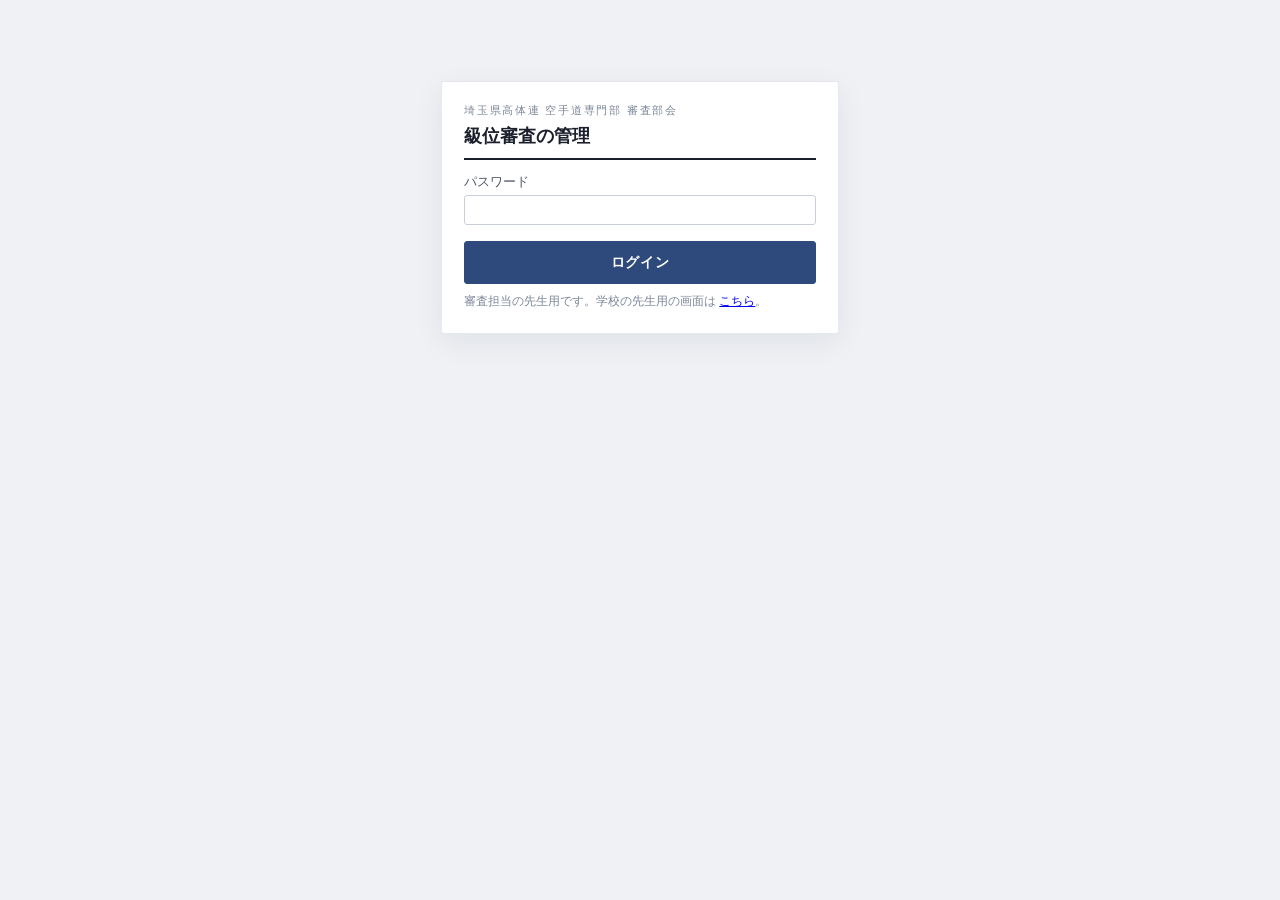
<file: server/entry/shinsa_admin.html>
<!DOCTYPE html>
<html lang="ja">
<head>
<meta charset="utf-8">
<meta name="viewport" content="width=device-width,initial-scale=1">
<title>級位審査の管理</title>
<link rel="stylesheet" href="style.css">
<style>
  /* 審査の管理画面だけの追加（大会の管理画面 admin.html と同じ見た目にそろえる） */
  .sum { display:flex; gap:10px; flex-wrap:wrap; margin:12px 0 0; }
  .card-n { flex:1 1 130px; background:var(--surface); border:1px solid var(--line-soft);
            border-left:3px solid var(--accent); border-radius:var(--radius); padding:7px 11px; }
  .card-n .lbl { font-size:11.5px; color:var(--ink-3); letter-spacing:.06em; }
  .card-n .v { font-size:21px; font-weight:600; line-height:1.3; }
  .card-n .v small { font-size:12px; font-weight:normal; color:var(--ink-3); margin-left:3px; }
  table.st { width:100%; border-collapse:collapse; margin-top:10px; font-size:13px; }
  table.st th, table.st td { border-bottom:1px solid var(--line-soft); padding:4px 7px; text-align:left; }
  table.st thead th { background:var(--surface-2); font-size:11.5px; color:var(--ink-3);
                      letter-spacing:.06em; border-bottom:1px solid var(--line); white-space:nowrap; }
  table.st td.c, table.st th.c { text-align:center; }
  table.st tbody tr:hover { background:var(--surface-2); }
  table.st tr.sel td { background:var(--accent-bg); }
  table.st tfoot td { font-weight:600; border-top:1px solid var(--line); }
  tr.none td { color:var(--ink-3); }
  .tblwrap { overflow-x:auto; }
  .rowform { display:flex; gap:8px; align-items:center; flex-wrap:wrap; margin-top:6px; }
  .rowform input, .rowform select { width:auto; }
  table.rounds input[type=number] { width:4em; }
  table.rounds input[type=date] { width:auto; }
  .tag { display:inline-block; font-size:11px; padding:0 7px; border-radius:999px;
         border:1px solid var(--line-soft); background:var(--surface-2); color:var(--ink-3); }
  .tag.on { background:var(--ok-bg); color:var(--ok); border-color:transparent; }
  .tag.warn { background:var(--warn-bg); color:var(--warn); border-color:transparent; }
  .zero { color:var(--ink-3); }
  .steps3 { display:grid; grid-template-columns:repeat(3, 1fr); gap:12px; margin-top:12px; }
  @media (max-width:860px){ .steps3 { grid-template-columns:1fr; } }
  .stepcard { background:var(--surface); border:1px solid var(--line-soft); border-radius:var(--radius);
              padding:12px 14px; display:flex; flex-direction:column; gap:6px; }
  .stepcard h3 { margin:0; font-size:14px; }
  .stepcard h3 .when { font-weight:normal; font-size:11.5px; color:var(--ink-3); margin-left:6px; }
  .stepcard p { margin:0; font-size:12.5px; color:var(--ink-2); }
  .stepcard .btn { align-self:flex-start; }
  .switch { display:inline-flex; align-items:center; gap:8px; font-weight:600; }
  .asadmin { font-size:12px; color:var(--ink-3); }
</style>
</head>
<body>

<div id="view-login" class="hidden">
  <div class="login-wrap">
    <div class="login-card">
      <p class="kicker">埼玉県高体連 空手道専門部 審査部会</p>
      <h1>級位審査の管理</h1>
      <label>パスワード
        <input type="password" id="pw" autocomplete="current-password">
      </label>
      <div id="login-error" class="errbox hidden"></div>
      <button id="btn-login" class="btn primary">ログイン</button>
      <p class="note">審査担当の先生用です。学校の先生用の画面は <a href="./">こちら</a>。</p>
    </div>
  </div>
</div>

<div id="view-app" class="hidden">
<div class="wrap">
  <header class="top">
    <p class="kicker">大会申込システム ｜ 級位審査の管理（審査部会）</p>
    <h1>級位審査の管理</h1>
    <div class="facts">
      <span class="asadmin hidden" id="asadmin">専門部の管理者として入っています</span>
      <a id="btn-pw">パスワード変更</a>
      <a id="btn-logout">ログアウト</a>
    </div>
  </header>

  <div class="pane hidden" id="pw-pane" style="margin-top:14px">
    <div class="rowform">
      <input type="password" id="new-pw" placeholder="新しいパスワード（8文字以上）" size="28">
      <button class="btn" id="pw-save">変更</button>
      <span id="pw-msg" class="okmsg"></span>
    </div>
    <div id="pw-errors" class="errbox hidden"></div>
  </div>

  <!-- 1. 回（1 年分） -->
  <section class="blk">
    <div class="blk-head"><span class="no">1</span><h2>審査の回</h2>
      <span class="aux">年度末（3 月）に、次の年度の 3 回分をまとめて登録します</span></div>
    <div class="pane" style="margin-top:12px">
      <div class="tblwrap">
        <table class="st rounds">
          <thead><tr><th>年度</th><th>回</th><th>審査期日</th><th>申込の締め切り</th>
            <th class="c">形講習・<br>レベルチェック</th><th class="c">学校に<br>見せる</th>
            <th class="c">申込</th><th></th></tr></thead>
          <tbody id="r-body"></tbody>
        </table>
      </div>
      <div class="rowform" style="margin-top:10px">
        <button class="addrow" id="r-add-year" style="margin:0">＋ 1 年分（3 回）を足す</button>
        <button class="addrow" id="r-add" style="margin:0">＋ 1 回を足す</button>
        <span style="flex:1"></span>
        <span id="r-msg" class="okmsg"></span>
        <button class="btn primary" id="r-save">回の設定を保存</button>
      </div>
      <p class="hint">「学校に見せる」に印を付けた回が、先生方の申込画面に出ます。
        締め切りの日を過ぎると、先生方は申込を直せなくなります（審査用紙の印刷はできます）。
        形講習会・レベルチェックテストは第 1 回・第 3 回だけです。申込のある回は消せません。</p>
    </div>
    <div id="r-errors" class="errbox hidden"></div>
  </section>

  <!-- 2. 選んだ回 -->
  <section class="blk" id="d-sec">
    <div class="blk-head"><span class="no">2</span><h2 id="d-title">—</h2>
      <span class="aux" id="d-aux"></span></div>
    <div id="d-none" class="notice hidden">上の表で、見る回の「開く」を押してください。</div>
    <div id="d-body">
      <div class="sum" id="d-sum"></div>

      <div class="steps3">
        <div class="stepcard">
          <h3>① 受審番号を振る<span class="when">締め切りのあと</span></h3>
          <p>上級は男女別に、<b>各校の 1 人目 → 2 人目 → …</b>の順（自由組手で 1 番どうしが当たる）。
            初級とレベルチェックは学校番号順・申込書の順。組ごとに 1 番から振ります（形講習会のみの人には振りません）。</p>
          <p id="n-status"></p>
          <button class="btn primary" id="n-run">受審番号を振る</button>
          <span id="n-msg" class="okmsg"></span>
        </div>
        <div class="stepcard">
          <h3>② 当日用の Excel<span class="when">審査の前</span></h3>
          <p>受付名簿（出欠の欄つき）・上級集計・初級集計（点を入れると合格級が出る）・受審順（掲示）・形講習・レベルチェック。
            会場では、この Excel で出欠と点数を付けます。</p>
          <a class="btn primary" id="x-day" href="#">当日用の Excel をダウンロード</a>
        </div>
        <div class="stepcard">
          <h3>③ 領収書<span class="when">審査のあと</span></h3>
          <p>出せるようにすると、顧問の画面に領収書が出ます。顧問が合否を選んで印刷し、本人に渡します
            （<span id="rc-fee"></span>。欠席とレベルチェックは出しません）。</p>
          <div class="rowform">
            <label class="aux">領収書の日付 <input type="date" id="rc-date"></label>
          </div>
          <div class="rowform">
            <span class="switch"><span class="tag" id="rc-state">止めています</span></span>
            <button class="btn" id="rc-toggle">出せるようにする</button>
            <span id="rc-msg" class="okmsg"></span>
          </div>
        </div>
      </div>
      <div id="d-errors" class="errbox hidden"></div>

      <div class="pane" style="margin-top:14px">
        <h3>学校ごとの申込 <span class="cnt" id="st-count"></span></h3>
        <label class="aux"><input type="checkbox" id="only-applied"> 申込のある学校だけ</label>
        <div class="tblwrap">
          <table class="st">
            <thead><tr><th>学校</th><th class="c">上級 女</th><th class="c">上級 男</th>
              <th class="c">初級 女</th><th class="c">初級 男</th><th class="c">レベル<br>チェック</th><th class="c">形講習<br>のみ</th>
              <th class="c">計</th><th class="c">受審番号</th><th class="c">領収書</th></tr></thead>
            <tbody id="st-body"></tbody>
            <tfoot id="st-foot"></tfoot>
          </table>
        </div>
        <p class="hint">申込の中身（氏名・形など）は「当日用の Excel」の受付名簿で見られます。
          学校の申込を直すときは、専門部の管理画面から、その学校として入って直します。</p>
      </div>
    </div>
  </section>
</div>
</div>

<script src="shinsa_admin.js"></script>
</body>
</html>
</file>
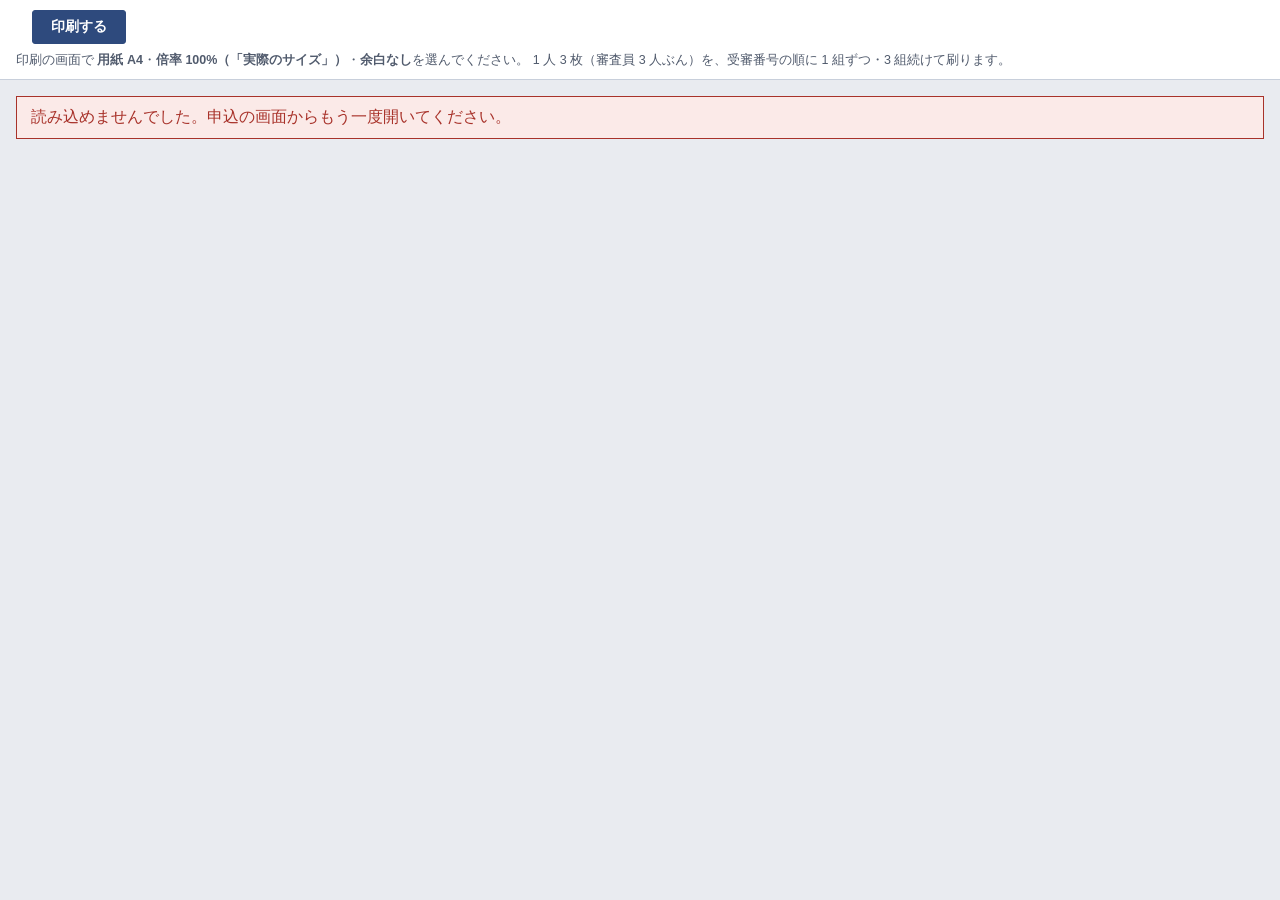
<file: server/entry/shinsa_print.html>
<!DOCTYPE html>
<html lang="ja">
<head>
<meta charset="utf-8">
<meta name="viewport" content="width=device-width,initial-scale=1">
<title>審査用紙の印刷</title>
<style>
  /* 審査用紙の地紙（審査部会の PDF を画像にしたもの）に、申込の内容を重ねて刷る。
     様式は審査部会が作っているので、原紙のアプリに合わせなくてよい（方針 2026-10-13） */
  @page { size: A4; margin: 0; }
  :root { color-scheme: light; }
  * { box-sizing: border-box; }
  body { margin: 0; background: #e9ebf0; color: #111;
    font-family: "Yu Gothic Medium","游ゴシック Medium","Hiragino Sans","Noto Sans JP",Meiryo,sans-serif; }
  .bar { position: sticky; top: 0; z-index: 2; background: #fff; border-bottom: 1px solid #c8cfdb;
    padding: 10px 16px; display: flex; flex-wrap: wrap; gap: 8px 16px; align-items: center; font-size: 14px; }
  .bar b { font-weight: 600; }
  .bar .hint { font-size: 12.5px; color: #515b6d; width: 100%; margin: 0; }
  .bar button { font: inherit; cursor: pointer; padding: 7px 18px; border-radius: 3px;
    background: #2e4a7d; color: #fff; border: 1px solid #2e4a7d; font-weight: 600; }
  .err { margin: 16px; padding: 10px 14px; background: #fbeae8; color: #a8322a; border: 1px solid #a8322a; }
  .pages { padding: 16px 0 40px; }
  .page { position: relative; width: 210mm; height: 297mm; margin: 0 auto 12px; background: #fff;
    overflow: hidden; box-shadow: 0 2px 10px rgba(0,0,0,.12); break-after: page; page-break-after: always; }
  .page:last-child { break-after: auto; page-break-after: auto; }
  .page img { position: absolute; inset: 0; width: 100%; height: 100%; }
  /* 文字は「下線の上に乗る」ように、箱の下端（bottom）で位置を合わせる */
  .f { position: absolute; height: 7mm; display: flex; align-items: flex-end; white-space: nowrap;
    font-size: 4.3mm; line-height: 1; }
  .f.c { justify-content: center; }
  .mark { position: absolute; width: 6.4mm; height: 6.4mm; border: .35mm solid #111; border-radius: 50%; }
  .set { position: absolute; right: 8mm; bottom: 6mm; font-size: 2.6mm; color: #555; }
  @media print {
    body { background: #fff; }
    .bar, .err { display: none; }
    .pages { padding: 0; }
    .page { margin: 0; box-shadow: none; }
  }
</style>
</head>
<body>
<div class="bar" id="bar">
  <span id="info">読み込み中…</span>
  <button id="btn-print" disabled>印刷する</button>
  <p class="hint">印刷の画面で <b>用紙 A4</b>・<b>倍率 100%（「実際のサイズ」）</b>・<b>余白なし</b>を選んでください。
    1 人 3 枚（審査員 3 人ぶん）を、受審番号の順に 1 組ずつ・3 組続けて刷ります。</p>
</div>
<div id="err" class="err" hidden></div>
<div class="pages" id="pages"></div>
<script src="shinsa_print.js"></script>
</body>
</html>
</file>
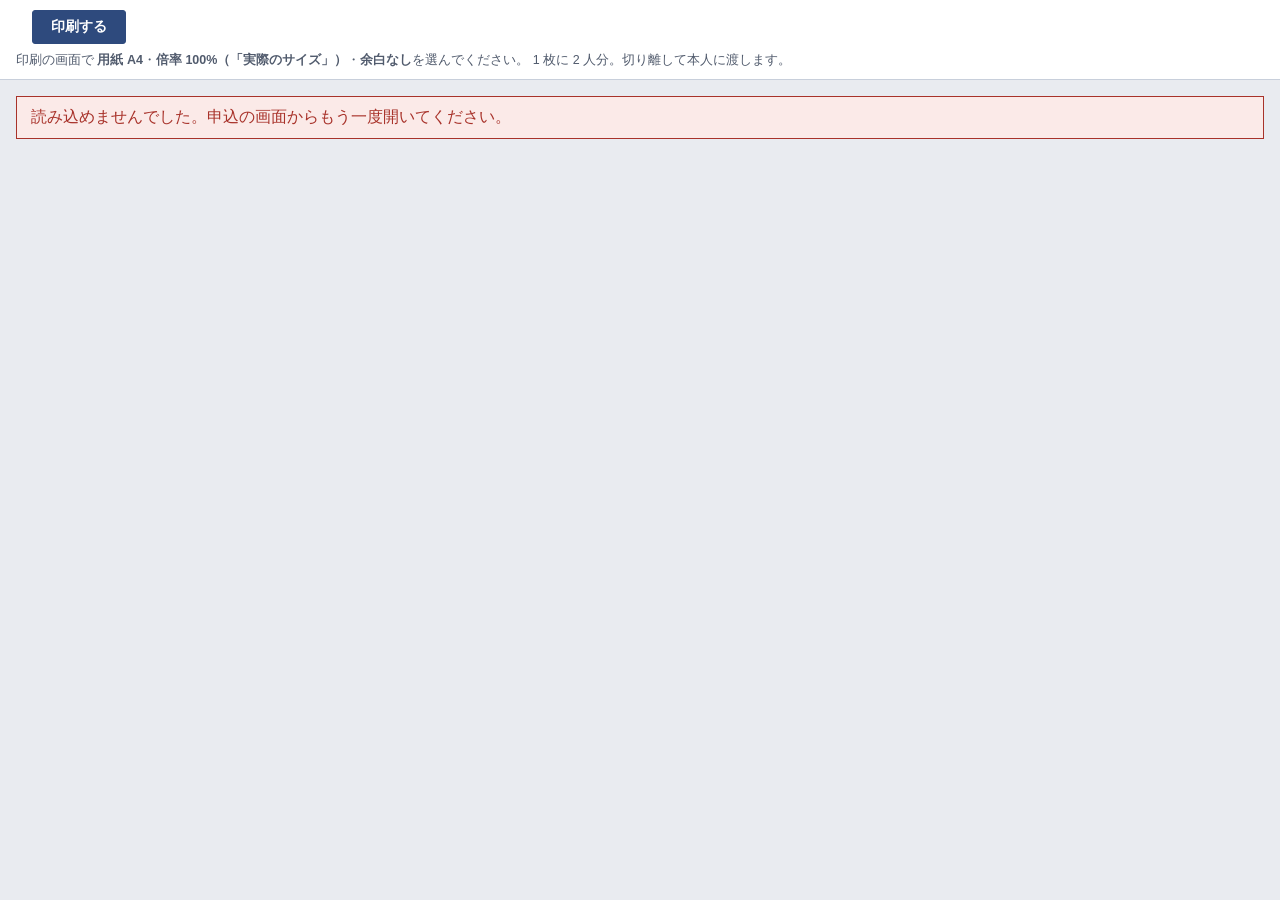
<file: server/entry/shinsa_receipt.html>
<!DOCTYPE html>
<html lang="ja">
<head>
<meta charset="utf-8">
<meta name="viewport" content="width=device-width,initial-scale=1">
<title>領収書の印刷</title>
<style>
  /* 級位審査会の領収書（審査部会の PDF を画像にしたもの。A4 に 2 枚・金額は刷ってある）に、
     宛名・年度・日付を重ねて刷る。様式は審査部会が作っているので原紙のアプリに合わせなくてよい */
  @page { size: A4; margin: 0; }
  :root { color-scheme: light; }
  * { box-sizing: border-box; }
  body { margin: 0; background: #e9ebf0; color: #111;
    font-family: "Yu Gothic Medium","游ゴシック Medium","Hiragino Sans","Noto Sans JP",Meiryo,sans-serif; }
  .bar { position: sticky; top: 0; z-index: 2; background: #fff; border-bottom: 1px solid #c8cfdb;
    padding: 10px 16px; display: flex; flex-wrap: wrap; gap: 8px 16px; align-items: center; font-size: 14px; }
  .bar b { font-weight: 600; }
  .bar .hint { font-size: 12.5px; color: #515b6d; width: 100%; margin: 0; }
  .bar button { font: inherit; cursor: pointer; padding: 7px 18px; border-radius: 3px;
    background: #2e4a7d; color: #fff; border: 1px solid #2e4a7d; font-weight: 600; }
  .err { margin: 16px; padding: 10px 14px; background: #fbeae8; color: #a8322a; border: 1px solid #a8322a; }
  .pages { padding: 16px 0 40px; }
  .page { position: relative; width: 210mm; height: 297mm; margin: 0 auto 12px; background: #fff;
    overflow: hidden; box-shadow: 0 2px 10px rgba(0,0,0,.12); break-after: page; page-break-after: always; }
  .page:last-child { break-after: auto; page-break-after: auto; }
  .page img { position: absolute; inset: 0; width: 100%; height: 100%; }
  /* 下半分の領収書が空くときは、地紙の下半分を白で隠す（宛名の無い領収書を出さない） */
  .blank { position: absolute; left: 0; right: 0; top: 148.5mm; bottom: 0; background: #fff; }
  .f { position: absolute; height: 7mm; display: flex; align-items: flex-end; justify-content: center;
    white-space: nowrap; font-size: 4.3mm; line-height: 1; }
  .f.name { font-size: 5.2mm; }
  @media print {
    body { background: #fff; }
    .bar, .err { display: none; }
    .pages { padding: 0; }
    .page { margin: 0; box-shadow: none; }
  }
</style>
</head>
<body>
<div class="bar">
  <span id="info">読み込み中…</span>
  <button id="btn-print" disabled>印刷する</button>
  <p class="hint">印刷の画面で <b>用紙 A4</b>・<b>倍率 100%（「実際のサイズ」）</b>・<b>余白なし</b>を選んでください。
    1 枚に 2 人分。切り離して本人に渡します。</p>
</div>
<div id="err" class="err" hidden></div>
<div class="pages" id="pages"></div>
<script src="shinsa_receipt.js"></script>
</body>
</html>
</file>
<file: server/entry/style.css>
/* 申込窓口の見た目。組合せ調整画面（抽選）と同じ規格。
   トークン（配色）は tools/draw_prototype/mockup_body.html と揃えてある。 */
:root {
  color-scheme: light dark;
  --paper:#eff1f5; --surface:#fff; --surface-2:#f6f7fa;
  --line:#c8cfdb; --line-soft:#e5e8ef; --rule:#8e99ab;
  --ink:#1a1f2b; --ink-2:#515b6d; --ink-3:#7d8798;
  --accent:#2e4a7d; --accent-ink:#fff; --accent-bg:#dce6f5;
  --error:#a8322a; --error-bg:#fbeae8;
  --warn:#8a5a12;  --warn-bg:#fbf1de;
  --ok:#1a7a4e;    --ok-bg:#dff3e7;
  --radius:3px;
}
@media (prefers-color-scheme: dark) {
  :root { --paper:#12151b; --surface:#1a1e26; --surface-2:#21262f;
    --line:#3a424f; --line-soft:#272d37; --rule:#5d6878;
    --ink:#e4e8ef; --ink-2:#a7b0be; --ink-3:#79828f;
    --accent:#7ea3dd; --accent-ink:#11151c; --accent-bg:#22304a;
    --error:#f0908a; --error-bg:#3a2321; --warn:#e0b366; --warn-bg:#362c1a;
    --ok:#5fc98f; --ok-bg:#122b1f; }
}

* { box-sizing:border-box; }
body { margin:0; background:var(--paper); color:var(--ink);
  font-family:"Yu Gothic Medium","游ゴシック Medium","Hiragino Sans",
              "Hiragino Kaku Gothic ProN","Noto Sans JP",Meiryo,sans-serif;
  font-size:14px; line-height:1.6; }
.num { font-family:ui-monospace,"SFMono-Regular",Consolas,monospace;
       font-variant-numeric:tabular-nums; }
.hidden { display:none !important; }
.wrap { max-width:1080px; margin:0 auto; padding:16px 16px 96px; }

/* ---- 書類の頭 ---- */
header.top { display:flex; flex-wrap:wrap; align-items:baseline; gap:6px 18px;
  padding-bottom:9px; border-bottom:2px solid var(--ink); }
.kicker { width:100%; margin:0 0 2px; font-size:11px; letter-spacing:.16em; color:var(--ink-3); }
header.top h1 { margin:0; font-size:19px; letter-spacing:.02em; }
.facts { display:flex; gap:14px; flex-wrap:wrap; margin-left:auto; align-items:baseline;
         color:var(--ink-2); font-size:12.5px; }
.facts b { color:var(--ink); font-weight:600; }
.facts a { color:var(--ink-3); text-decoration:underline; text-underline-offset:3px; cursor:pointer; }
/* 管理者が学校として入っているときの帯 */
.acting { margin:0 0 10px; padding:7px 12px; border:1px solid var(--warn);
          border-radius:var(--radius, 3px); background:var(--warn-bg); color:var(--warn);
          font-size:13px; }
.acting b { color:inherit; }
.due { padding:1px 8px; border:1px solid var(--line); border-radius:999px;
       background:var(--surface); font-size:12px; color:var(--ink-2); }

/* ---- 手順タブ ---- */
nav.steps { display:flex; gap:2px; margin:14px 0 0; border-bottom:1px solid var(--line-soft);
            overflow-x:auto; }
.step { appearance:none; background:none; border:none; cursor:pointer; font:inherit;
  padding:8px 14px 9px; color:var(--ink-2); border-bottom:2px solid transparent;
  white-space:nowrap; display:flex; align-items:center; gap:7px; }
.step:hover { color:var(--ink); }
.step[aria-current] { color:var(--ink); font-weight:600; border-bottom-color:var(--accent); }
.step .st { font-size:10.5px; padding:0 6px; border-radius:999px;
            background:var(--surface-2); border:1px solid var(--line-soft); color:var(--ink-3); }
.step .st.done { background:var(--ok-bg); border-color:transparent; color:var(--ok); }
.step:focus-visible { outline:2px solid var(--accent); outline-offset:-2px; }

/* ---- 節 ---- */
section.blk { margin-top:26px; }
.blk-head { display:flex; align-items:baseline; gap:10px; flex-wrap:wrap;
            padding-bottom:6px; border-bottom:1px solid var(--rule); }
.blk-head h2 { margin:0; font-size:15.5px; font-weight:600; letter-spacing:.02em; }
.blk-head .no { font-size:11px; color:var(--ink-3); letter-spacing:.12em; }
.blk-head .aux { margin-left:auto; font-size:12.5px; color:var(--ink-2); }
.hint { margin:8px 0 0; font-size:12.5px; color:var(--ink-3); }

.duo { display:grid; grid-template-columns:1fr 1fr; gap:14px; margin-top:12px; }
@media (max-width:760px){ .duo { grid-template-columns:1fr; } }

/* ---- スマホ: 部員名簿の1行を折り返す ----
   名簿は7列あり、氏名以外の5列に固定幅を与えている
   （No.4em＋性別6em＋学年5em＋生年月日9em＋JKF8em＝32em以上）。
   375px ではこれが入りきらず、幅指定の無い**氏名の列が潰れて名前が読めない**
   （2026-08-13 実機で判明）。横スクロールにすると入力しづらいので折り返す。
   見出し行は消えるため、各入力には placeholder で名前を出している（app.js）。 */
@media (max-width:560px){
  #mem-table, #mem-table tbody { display:block; }
  #mem-table thead { display:none; }
  #mem-table tbody tr { display:flex; flex-wrap:wrap; gap:5px 6px;
    padding:9px 0; border-bottom:1px solid var(--line-soft); }
  #mem-table tbody tr:last-child { border-bottom:none; }
  #mem-table td { border:none; padding:0; width:auto; }
  /* 1段目に No./氏名/× を出す。× は最後の列なので order で引き上げる */
  #mem-table td:nth-child(1) { order:1; flex:0 0 4.4em; }   /* No.      */
  #mem-table td:nth-child(2) { order:2; flex:1 1 8em;   }   /* 氏名     */
  #mem-table td:nth-child(7) { order:3; flex:0 0 2em;   }   /* ×        */
  #mem-table td:nth-child(3) { order:4; flex:1 1 5.5em; }   /* 性別     */
  #mem-table td:nth-child(4) { order:5; flex:1 1 4.5em; }   /* 学年     */
  #mem-table td:nth-child(5) { order:6; flex:1 1 9em;   }   /* 生年月日 */
  #mem-table td:nth-child(6) { order:7; flex:1 1 8em;   }   /* JKF番号  */
}

.pane { background:var(--surface); border:1px solid var(--line-soft);
        border-radius:var(--radius); padding:10px 12px 12px; }
.pane h3 { margin:0 0 8px; font-size:13px; font-weight:600; color:var(--ink-2);
           display:flex; align-items:center; gap:8px; flex-wrap:wrap; }
.pane h3 .cnt { margin-left:auto; font-size:12px; font-weight:normal; color:var(--ink-3); }
.pane.off { background:var(--surface-2); }
.offnote { font-size:13px; color:var(--ink-3); padding:10px 2px; }

/* ---- 表・入力 ---- */
table.grid { width:100%; border-collapse:collapse; }
.grid th { text-align:left; font-size:11.5px; font-weight:600; color:var(--ink-3);
           letter-spacing:.06em; padding:3px 6px; border-bottom:1px solid var(--line-soft); }
.grid td { padding:3px 4px; border-bottom:1px solid var(--line-soft); }
.grid tr:last-child td { border-bottom:none; }
.slot { width:2.6em; color:var(--ink-3); font-size:12px; text-align:center;
        border-right:1px solid var(--line-soft); }
select, input[type=text], input[type=password] {
  font:inherit; color:var(--ink); background:var(--surface);
  border:1px solid var(--line); border-radius:var(--radius); padding:4px 7px; width:100%; }
select:focus-visible, input:focus-visible, button:focus-visible, a:focus-visible {
  outline:2px solid var(--accent); outline-offset:1px; }
select.wsel { width:auto; }
input.rk { width:4.2em; text-align:center; }
input:disabled { background:var(--surface-2); color:var(--ink-3); border-color:var(--line-soft); }
td.raux { width:5em; }
td.del { width:2em; text-align:center; }
.x { border:none; background:none; color:var(--ink-3); cursor:pointer; font-size:14px;
     padding:2px 6px; border-radius:var(--radius); }
.x:hover { color:var(--error); background:var(--error-bg); }
.addrow { margin-top:7px; appearance:none; font:inherit; cursor:pointer;
  background:none; border:1px dashed var(--line); border-radius:var(--radius);
  color:var(--ink-2); padding:4px 12px; font-size:12.5px; }
.addrow:hover { border-color:var(--rule); color:var(--ink); }

/* ---- 階級チップ ---- */
.classes { display:flex; gap:6px; flex-wrap:wrap; margin:2px 0 8px; }
.wchip { display:flex; align-items:baseline; gap:6px; font-size:12px;
  padding:2px 9px; border:1px solid var(--line-soft); border-radius:999px;
  background:var(--surface-2); color:var(--ink-3); }
.wchip b { font-weight:600; font-size:12.5px; }
.wchip.on { background:var(--accent-bg); border-color:transparent; color:var(--ink); }
.wchip.on b { color:var(--accent); }
@media (prefers-reduced-motion: no-preference) {
  .wchip { transition:background .15s, color .15s; }
}

/* ---- ボタン・報せ ---- */
.btn { font:inherit; cursor:pointer; border-radius:var(--radius);
  padding:7px 18px; border:1px solid var(--line); background:var(--surface); color:var(--ink);
  text-decoration:none; display:inline-block; }
.btn.primary { background:var(--accent); border-color:var(--accent);
  color:var(--accent-ink); font-weight:600; letter-spacing:.04em; }
.btn.primary:hover { filter:brightness(1.08); }
.errbox { background:var(--error-bg); border:1px solid var(--error); color:var(--error);
  border-radius:var(--radius); padding:8px 12px; margin:10px 0; white-space:pre-line; font-size:13px; }
.okmsg { color:var(--ok); font-weight:600; font-size:13px; }
.notice { background:var(--warn-bg); border-left:3px solid var(--warn); color:var(--ink-2);
  border-radius:var(--radius); padding:6px 12px; margin:12px 0 0; font-size:13px;
  white-space:pre-line; }   /* 警告を複数行で出すため（既存の1行の注記には影響しない） */

/* ---- 申込書の提出 ---- */
.uprow { display:flex; align-items:center; gap:10px 12px; flex-wrap:wrap; }
.uprow input[type=file] { font:inherit; font-size:12.5px; color:var(--ink-2);
  width:auto; max-width:100%; flex:1 1 18em; }
.uprow .btn:disabled { opacity:.5; cursor:default; }
.howto { margin-top:10px; font-size:12.5px; color:var(--ink-2);
  border:1px solid var(--line-soft); border-radius:var(--radius); background:var(--surface-2); }
.howto summary { cursor:pointer; padding:6px 10px; color:var(--accent); font-weight:600; }
.howto p { margin:0 10px 8px; }
.howto[open] summary { border-bottom:1px solid var(--line-soft); margin-bottom:8px; }
/* 2ページの説明は大半の学校に関係ないので、基本手順と線で切り分ける
   （22名以下＝1ページの学校が「2枚撮る」と読み違えないため。孝さん・2026-08-13） */
.howto p.howto-warn { margin-top:11px; padding-top:9px;
  border-top:1px solid var(--line-soft); color:var(--warn); }
.uplist td { font-size:12.5px; }
.uplist a { color:var(--accent); }
.badge { font-size:10.5px; padding:0 7px; border-radius:999px;
  background:var(--surface-2); border:1px solid var(--line-soft); color:var(--ink-3); }
.badge.new { background:var(--ok-bg); border-color:transparent; color:var(--ok); font-weight:600; }

/* ---- 保存バー（エントリータブのみ） ---- */
.savebar { position:fixed; left:0; right:0; bottom:0; z-index:10;
  background:var(--surface); border-top:1px solid var(--line);
  box-shadow:0 -4px 14px rgba(20,26,40,.06); }
.savebar .in { max-width:1080px; margin:0 auto; padding:9px 16px;
  display:flex; align-items:center; gap:14px; }
.dirty { display:flex; align-items:center; gap:7px; font-size:12.5px; color:var(--ink-2); }
.dirty .dot { width:8px; height:8px; border-radius:50%; background:var(--warn); }
.dirty.clean .dot { background:var(--ok); }
.savebar .sp { flex:1; }

/* ---- ログイン ---- */
.login-wrap { max-width:430px; margin:9vh auto 0; padding:0 16px; }
.login-card { background:var(--surface); border:1px solid var(--line-soft);
  border-radius:var(--radius); padding:20px 22px 22px; box-shadow:0 8px 30px rgba(20,26,40,.07); }
.login-card .kicker { margin-bottom:2px; }
.login-card h1 { margin:0 0 2px; font-size:18px; padding-bottom:8px;
  border-bottom:2px solid var(--ink); }
.login-card label { display:block; margin:12px 0 0; font-size:12.5px; color:var(--ink-2); }
.login-card label > * { margin-top:3px; }
.login-card .btn { width:100%; margin-top:16px; padding:9px; }
.login-card .note { margin:8px 0 0; font-size:12px; color:var(--ink-3); }

/* ---- ログインのあとに選ぶ（大会申込／級位審査申込） ---- */
.hub { display:grid; grid-template-columns:1fr 1fr; gap:14px; margin-top:18px; }
@media (max-width:640px){ .hub { grid-template-columns:1fr; } }
.hub-card { appearance:none; font:inherit; text-align:left; cursor:pointer;
  display:flex; flex-direction:column; gap:4px; padding:16px 18px;
  background:var(--surface); color:var(--ink); border:1px solid var(--line);
  border-left:4px solid var(--accent); border-radius:var(--radius); }
.hub-card:hover { background:var(--accent-bg); }
.hub-kind { font-size:16px; font-weight:600; letter-spacing:.04em; }
.hub-name { font-size:13.5px; font-weight:normal; color:var(--ink-2); }
.hub-due { font-size:12.5px; color:var(--warn); min-height:1.2em; }
.grid.dl td { font-size:13px; vertical-align:top; }
.grid.dl td.dl-due { text-align:right; white-space:nowrap; width:1%; }
.aux { font-size:12.5px; color:var(--ink-2); }

/* ---- 級位審査の申込 ---- */
.tscroll { overflow-x:auto; }
.grid.shinsa { min-width:860px; }
.grid.shinsa td.ym { white-space:nowrap; font-size:12.5px; color:var(--ink-2); }
.grid.shinsa td.ym select { width:3.6em; }
.grid.shinsa td.del { width:5.5em; white-space:nowrap; }
.sh-no { width:2.6em; text-align:center; color:var(--ink-3); font-size:12px; }
.mv { border:none; background:none; color:var(--ink-3); cursor:pointer; font-size:13px; padding:0 3px; }
.mv:hover { color:var(--ink); background:var(--surface-2); }
.mv:disabled, .x:disabled { visibility:hidden; }
</file>
